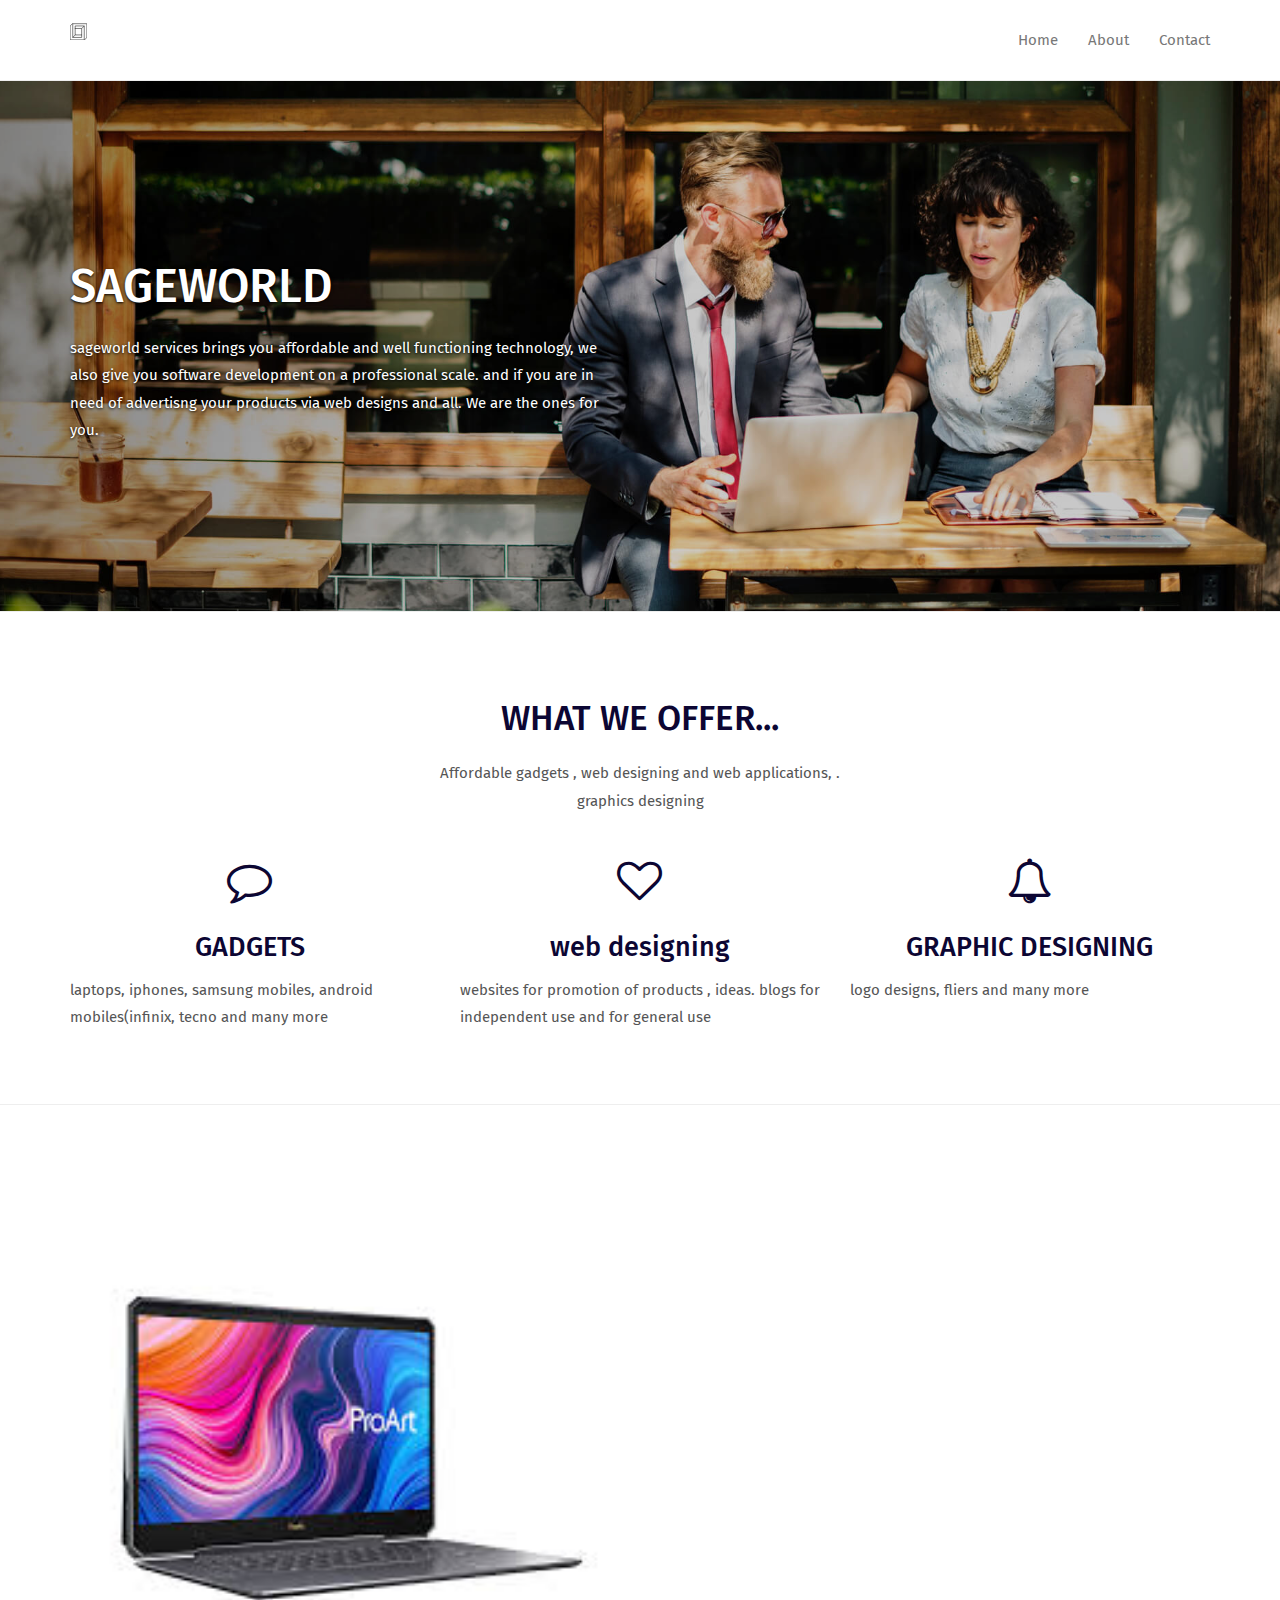
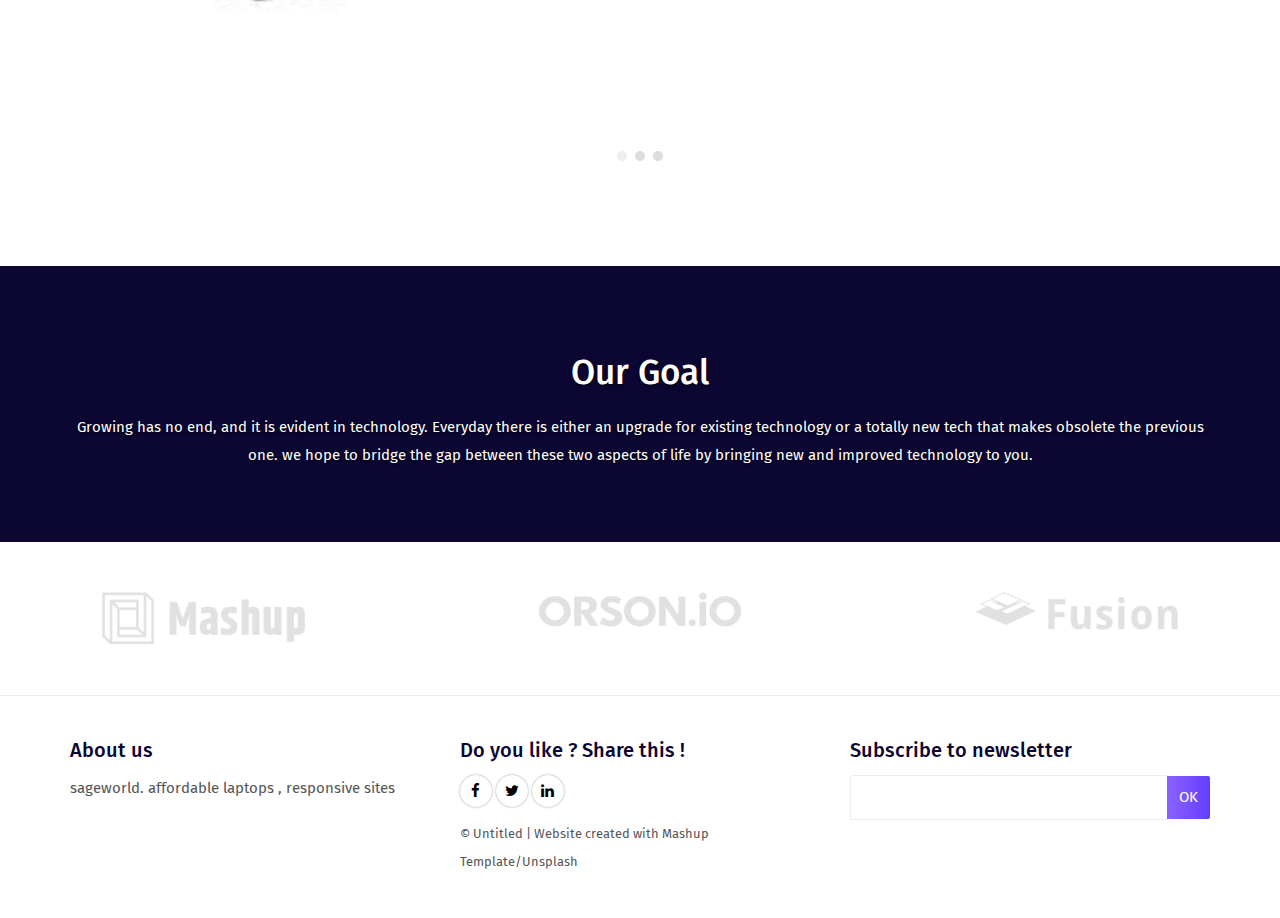
<file: index.html>
<!DOCTYPE html>
<html lang="en">

<head>
  <meta charset="UTF-8">
  <meta content="IE=edge" http-equiv="X-UA-Compatible">
  <meta content="width=device-width,initial-scale=1" name="viewport">
  <meta content="description" name="description">
  <meta name="google" content="notranslate" />
  <meta content="Mashup templates have been developped by Orson.io team" name="author">

  <!-- Disable tap highlight on IE -->
  <meta name="msapplication-tap-highlight" content="no">
  
  <link href="./assets/apple-touch-icon.png" rel="apple-touch-icon">
  <link href="./assets/favicon.ico" rel="icon">

 

  <title>SAGEWORLD</title>  

<link href="./main.a3f694c0.css" rel="stylesheet">
<link rel="stylesheet" href="style.css">
</head>

<body>

 <!-- Add your content of header -->
<header>
  <nav class="navbar  navbar-fixed-top navbar-default">
    <div class="container">
      <div class="navbar-header">
        <button type="button" class="navbar-toggle uarr collapsed" data-toggle="collapse" data-target="#navbar-collapse-uarr">
          <span class="sr-only">Toggle navigation</span>
          <span class="icon-bar"></span>
          <span class="icon-bar"></span>
          <span class="icon-bar"></span>
        </button>
        <a class="navbar-brand" href="./index.html" title="">
          <img src="./assets/images/mashuptemplate.svg" class="navbar-logo-img" alt="">
        </a>
      </div>

      <div class="collapse navbar-collapse" id="navbar-collapse-uarr">
        <ul class="nav navbar-nav navbar-right">
          <li><a href="./index.html" title="" class="active">Home</a></li>
          <li><a href="./about.html" title=""> About</a></li>
          <li><a href="./contact.html" title="">Contact</a></li>
          <li>
            <p>
              
            </p>
          </li>
          
        </ul>
      </div>
    </div>
  </nav>
</header>



<div class="white-text-container background-image-container" style="background-image: url('./assets/images/img-home.jpg')">
    <div class="opacity"></div>
    <div class="container">
        <div class="row">
           
            <div class="col-md-6">
                <h1>SAGEWORLD</h1>
                <p>sageworld services brings you affordable and well functioning technology, we also give you software development on a professional scale. and if you are in need of advertisng your products via web designs and all. We are the ones for you. </p>
                 
            </div>

        </div>
    </div>
</div>

<div class="section-container border-section-container">
    <div class="container">
            <div class="row">
                <div class="col-md-12 section-container-spacer">
                    <div class="text-center">
                        <h2>WHAT WE OFFER...</h2>
                        <p>Affordable gadgets , web designing and web applications,  .<br> 
                              graphics designing</p>
                    </div>
                </div>

                <div class="col-md-4">
                    <div class="fa-container">
                        <i class="fa fa-comment-o fa-3x" aria-hidden="true"></i>
                    </div>
                    <div class="text-center">
                        <h3>GADGETS</h3>
                    </div>
                    <div>
                        <p>laptops, iphones, samsung mobiles, android mobiles(infinix, tecno and many more</p>
                    </div>
                </div>
                <div class="col-md-4">
                    <div class="fa-container">
                        <i class="fa fa-heart-o fa-3x" aria-hidden="true"></i>
                    </div>
                    <div class="text-center">
                        <h3>web designing</h3>
                    </div>
                    <div>
                        <p>websites for promotion of products , ideas.
                            blogs for independent use and for general use
                        </p>
                    </div>
                </div>
                <div class="col-md-4">
                    <div class="fa-container">
                        <i class="fa fa-bell-o fa-3x" aria-hidden="true"></i>
                    </div>
                    <div class="text-center">
                        <h3>GRAPHIC DESIGNING</h3>
                    </div>
                    <div>
                        <p>logo designs, fliers and many more 
                        </p>
                    </div>
                </div>

            </div>
    </div>
</div>

<div class="section-container">
    <div class="container">
            <div class="row">
                <div class="col-xs-12">


                    <div id="carouselExampleIndicators" class="carousel slide" data-ride="carousel">
                        
                        <div class="carousel-inner" role="listbox">
                            <div class="item active">
                                <img class="img-responsive" src="download (1).jpeg" alt="First slide">
                            </div>
                            <div class="item">
                                <img class="img-responsive" src="download (2).jpeg" alt="Second slide">
                            </div>
                            <div class="item">
                                <img class="img-responsive" src="./assets/images/img-05.jpg" alt="Third slide">
                            </div>
                        </div>
                        <ol class="carousel-indicators">
                            <li data-target="#carouselExampleIndicators" data-slide-to="0" class="active"></li>
                            <li data-target="#carouselExampleIndicators" data-slide-to="1"></li>
                            <li data-target="#carouselExampleIndicators" data-slide-to="2"></li>
                        </ol>
                    </div>


                </div>
            </div>
    </div>
</div>


<div class="section-container background-color-container white-text-container">
    <div class="container">
        <div class="row">
            <div class="col-xs-12">
                <div class="text-center">
                    <h2>Our Goal</h2>
                    <p> Growing has no end, and it is evident in technology. Everyday there is either  an upgrade for existing technology
                        or a totally new tech that makes obsolete the previous one.
                    we hope to bridge the gap between these two aspects of life by bringing new and improved technology to you. </p>
                    
                </div>
            </div>
        </div>
     </div>
 </div>
       

              
            <div class="row">
                <div class="col-md-4">
                        <img class="img-responsive page-base-image" src="./assets/images/logo-01.png" alt="">

                </div>
                <div class="col-md-4">
                        <img class="img-responsive page-base-image" src="./assets/images/logo-02.png" alt="">
                </div>
                <div class="col-md-4">
                        <img class="img-responsive page-base-image" src="./assets/images/logo-03.png" alt="">
                </div>
            </div>
            
        </div>
    </div>
</div>






<footer>
    <div class="section-container footer-container">
        <div class="container">
            <div class="row">
                    <div class="col-md-4">
                        <h4>About us</h4>
                        <p>sageworld.
                            affordable laptops , responsive sites
                        </p>
                    </div>

                    <div class="col-md-4">
                        <h4>Do you like ? Share this !</h4>
                        <p>
                            <a href="https://facebook.com/" class="social-round-icon white-round-icon fa-icon" title="">
                            <i class="fa fa-facebook"></i>
                          </a>
                          <a href="https://twitter.com/" class="social-round-icon white-round-icon fa-icon" title="">
                            <i class="fa fa-twitter" aria-hidden="true"></i>
                          </a>
                          <a href="https://www.linkedin.com/" class="social-round-icon white-round-icon fa-icon" title="">
                            <i class="fa fa-linkedin" aria-hidden="true"></i>
                          </a>
                        </p>
                        <p><small>© Untitled | Website created with <a href="http://www.mashup-template.com/" class="link-like-text" title="Create website with free html template">Mashup Template</a>/<a href="http://www.unsplash.com/" class="link-like-text" title="Beautiful Free Images">Unsplash</a></small></p>    
                    </div>

                    <div class="col-md-4">
                        <h4>Subscribe to newsletter</h4>
                        
                        <div class="form-group">
                            <div class="input-group">
                                <input type="text" class="form-control footer-input-text">
                                <div class="input-group-btn">
                                    <button type="button" class="btn btn-primary btn-newsletter ">OK</button>
                                </div>
                            </div>
                        </div>


                    </div>
            </div>
        </div>
    </div>
</footer>

<script>
  document.addEventListener("DOMContentLoaded", function (event) {
    navActivePage();
  });
</script>

<!-- Google Analytics: change UA-XXXXX-X to be your site's ID 

<script>
  (function (i, s, o, g, r, a, m) {
    i['GoogleAnalyticsObject'] = r; i[r] = i[r] || function () {
      (i[r].q = i[r].q || []).push(arguments)
    }, i[r].l = 1 * new Date(); a = s.createElement(o),
      m = s.getElementsByTagName(o)[0]; a.async = 1; a.src = g; m.parentNode.insertBefore(a, m)
  })(window, document, 'script', '//www.google-analytics.com/analytics.js', 'ga');
  ga('create', 'UA-XXXXX-X', 'auto');
  ga('send', 'pageview');
</script>

-->

<script type="text/javascript" src="./main.41beeca9.js"></script></body>

</html>
</file>
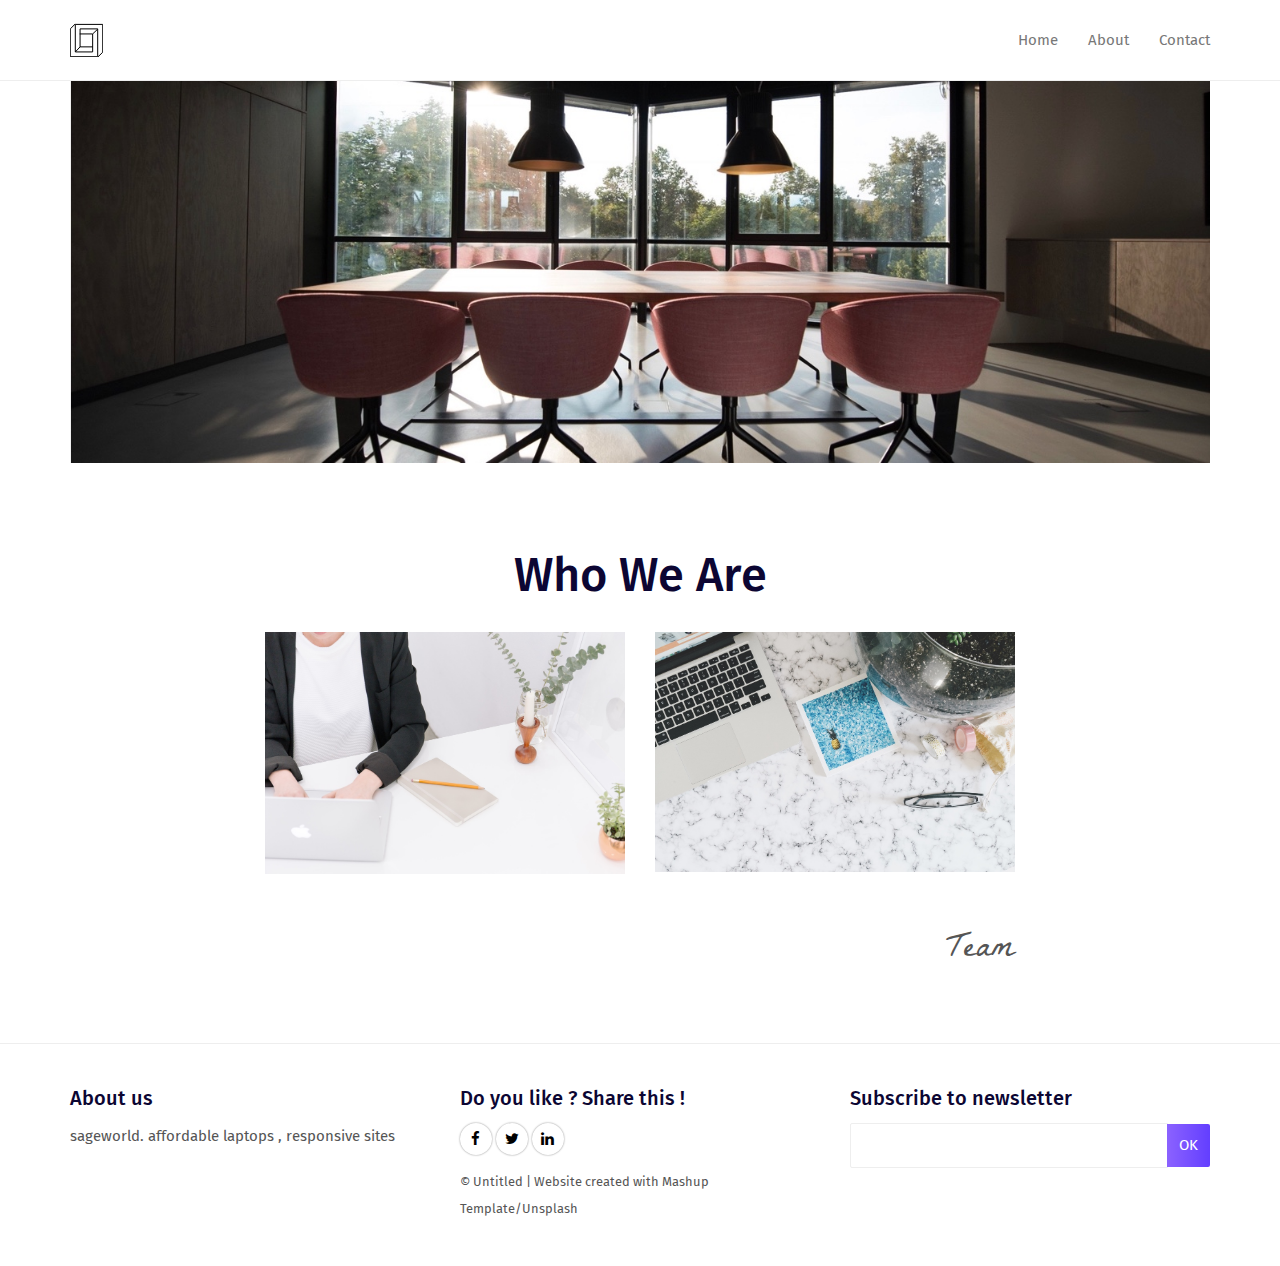
<file: about.html>
<!DOCTYPE html>
<html lang="en">

<head>
  <meta charset="UTF-8">
  <meta content="IE=edge" http-equiv="X-UA-Compatible">
  <meta content="width=device-width,initial-scale=1" name="viewport">
  <meta content="description" name="description">
  <meta name="google" content="notranslate" />
  <meta content="Mashup templates have been developped by Orson.io team" name="author">

  <!-- Disable tap highlight on IE -->
  <meta name="msapplication-tap-highlight" content="no">
  
  <link href="./assets/apple-touch-icon.png" rel="apple-touch-icon">
  <link href="./assets/favicon.ico" rel="icon">

 

  <title>about page</title>  

<link href="./main.a3f694c0.css" rel="stylesheet"></head>

<body>

 <!-- Add your content of header -->
<header>
  <nav class="navbar  navbar-fixed-top navbar-default">
    <div class="container">
      <div class="navbar-header">
        <button type="button" class="navbar-toggle uarr collapsed" data-toggle="collapse" data-target="#navbar-collapse-uarr">
          <span class="sr-only">Toggle navigation</span>
          <span class="icon-bar"></span>
          <span class="icon-bar"></span>
          <span class="icon-bar"></span>
        </button>
        <a class="navbar-brand" href="./index.html" title="">
          <img src="./assets/images/mashuptemplate.svg" class="navbar-logo-img" alt="">
        </a>
      </div>

      <div class="collapse navbar-collapse" id="navbar-collapse-uarr">
        <ul class="nav navbar-nav navbar-right">
          <li><a href="./index.html" title="" class="active">Home</a></li>
          <li><a href="./about.html" title=""> About</a></li>
          <li><a href="./contact.html" title="">Contact</a></li>
          <li>
            <p>
              
            </p>
          </li>
          
        </ul>
      </div>
    </div>
  </nav>
</header>




<div class="">
    <div class="container">
        <div class="row">

            <div class="col-xs-12">
               <img class="img-responsive" src="./assets/images/img-01.jpg">
            </div>
        </div>
    </div>
</div>

<div class="section-container">
    <div class="container">
        <div class="row">
               <div class="col-xs-12 col-md-8 col-md-offset-2">
                    <div class="text-center">
                    <h1>Who We Are</h1>
                     </div>   
                        <p class="section-container-spacer">
                        </p>

                    <div class="row section-container-spacer">
                        <div class="col-md-6">
                            <img class="img-responsive" src="./assets/images/img-03.jpg">
                        </div>
                        <div class="col-md-6">
                            <img class="img-responsive" src="./assets/images/img-02.jpg">
                        </div>
                    </div>

               </div>
               
                <div class="col-xs-12 col-md-8 col-md-offset-2">
              
                        <p>
                            </p>
                            <small class="signature pull-right">Team</small>
                </div>
            </div>




        </div>

    </div>



</div>







<footer>
    <div class="section-container footer-container">
        <div class="container">
            <div class="row">
                    <div class="col-md-4">
                        <h4>About us</h4>
                        <p>sageworld.
                          affordable laptops , responsive sites
                      </p>
                    </div>

                    <div class="col-md-4">
                        <h4>Do you like ? Share this !</h4>
                        <p>
                            <a href="https://facebook.com/" class="social-round-icon white-round-icon fa-icon" title="">
                            <i class="fa fa-facebook" aria-hidden="true"></i>
                          </a>
                          <a href="https://twitter.com/" class="social-round-icon white-round-icon fa-icon" title="">
                            <i class="fa fa-twitter" aria-hidden="true"></i>
                          </a>
                          <a href="https://www.linkedin.com/" class="social-round-icon white-round-icon fa-icon" title="">
                            <i class="fa fa-linkedin" aria-hidden="true"></i>
                          </a>
                        </p>
                        <p><small>© Untitled | Website created with <a href="http://www.mashup-template.com/" class="link-like-text" title="Create website with free html template">Mashup Template</a>/<a href="http://www.unsplash.com/" class="link-like-text" title="Beautiful Free Images">Unsplash</a></small></p>    
                    </div>

                    <div class="col-md-4">
                        <h4>Subscribe to newsletter</h4>
                        
                        <div class="form-group">
                            <div class="input-group">
                                <input type="text" class="form-control footer-input-text">
                                <div class="input-group-btn">
                                    <button type="button" class="btn btn-primary btn-newsletter ">OK</button>
                                </div>
                            </div>
                        </div>


                    </div>
            </div>
        </div>
    </div>
</footer>

<script>
  document.addEventListener("DOMContentLoaded", function (event) {
    navActivePage();
  });
</script>

<!-- Google Analytics: change UA-XXXXX-X to be your site's ID 

<script>
  (function (i, s, o, g, r, a, m) {
    i['GoogleAnalyticsObject'] = r; i[r] = i[r] || function () {
      (i[r].q = i[r].q || []).push(arguments)
    }, i[r].l = 1 * new Date(); a = s.createElement(o),
      m = s.getElementsByTagName(o)[0]; a.async = 1; a.src = g; m.parentNode.insertBefore(a, m)
  })(window, document, 'script', '//www.google-analytics.com/analytics.js', 'ga');
  ga('create', 'UA-XXXXX-X', 'auto');
  ga('send', 'pageview');
</script>

--> 
<script type="text/javascript" src="./main.41beeca9.js"></script></body>

</html>
</file>
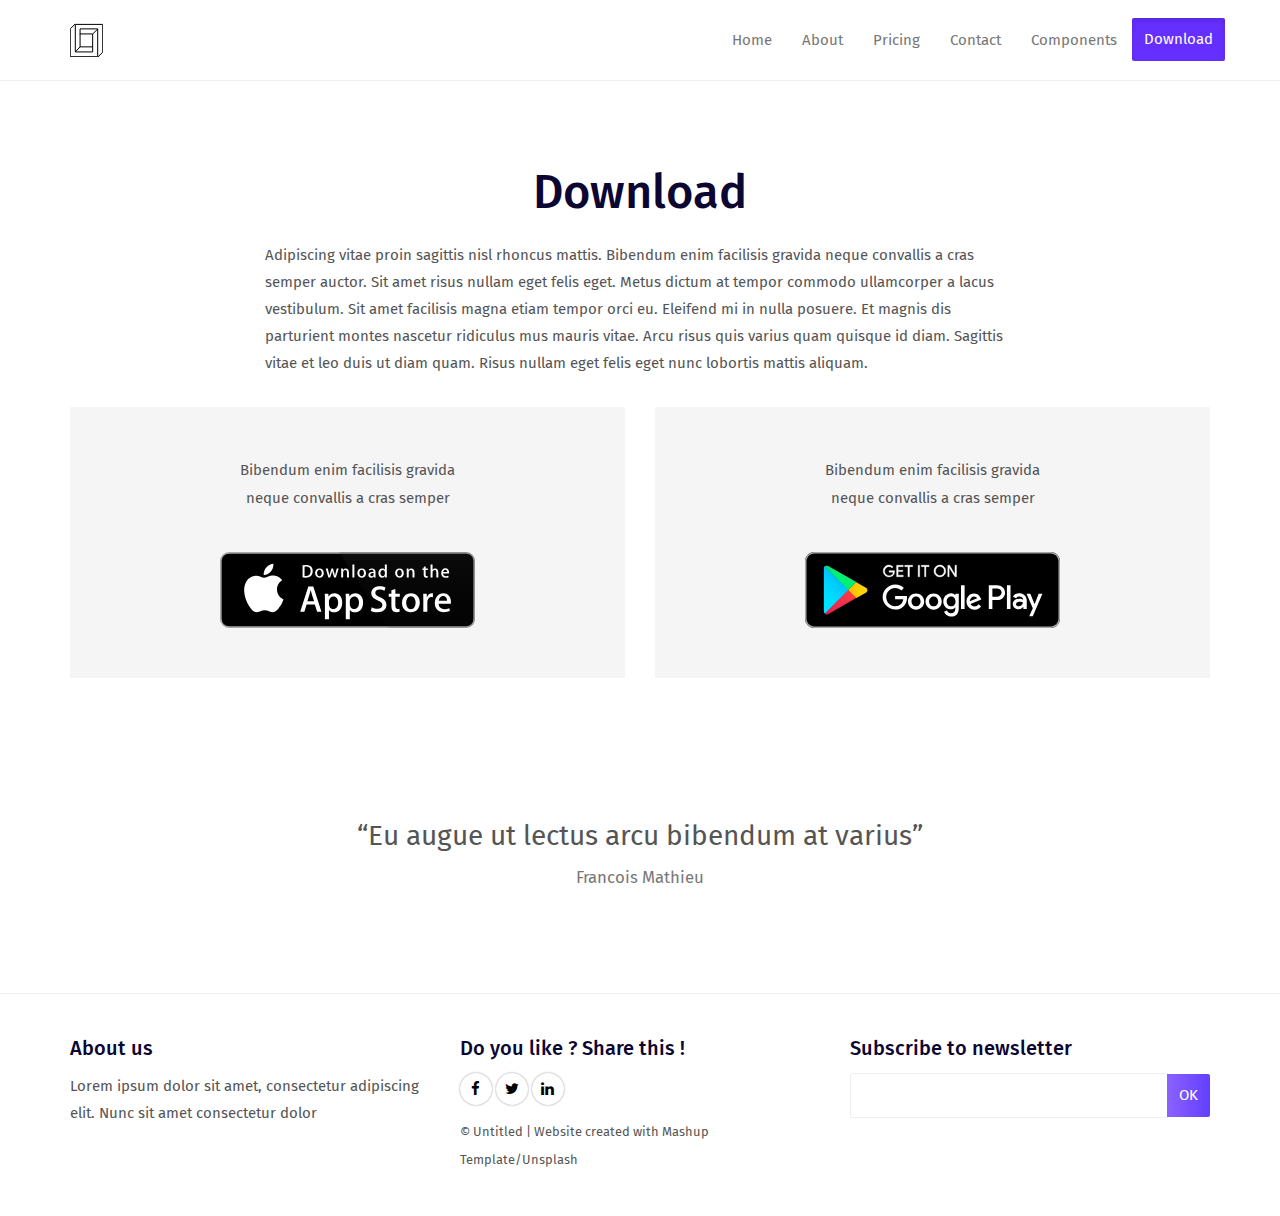
<file: download.html>
<!DOCTYPE html>
<html lang="en">

<head>
  <meta charset="UTF-8">
  <meta content="IE=edge" http-equiv="X-UA-Compatible">
  <meta content="width=device-width,initial-scale=1" name="viewport">
  <meta content="description" name="description">
  <meta name="google" content="notranslate" />
  <meta content="Mashup templates have been developped by Orson.io team" name="author">

  <!-- Disable tap highlight on IE -->
  <meta name="msapplication-tap-highlight" content="no">
  
  <link href="./assets/apple-touch-icon.png" rel="apple-touch-icon">
  <link href="./assets/favicon.ico" rel="icon">

 

  <title>Title page</title>  

<link href="./main.a3f694c0.css" rel="stylesheet"></head>

<body>

 <!-- Add your content of header -->
<header>
  <nav class="navbar  navbar-fixed-top navbar-default">
    <div class="container">
      <div class="navbar-header">
        <button type="button" class="navbar-toggle uarr collapsed" data-toggle="collapse" data-target="#navbar-collapse-uarr">
          <span class="sr-only">Toggle navigation</span>
          <span class="icon-bar"></span>
          <span class="icon-bar"></span>
          <span class="icon-bar"></span>
        </button>
        <a class="navbar-brand" href="./index.html" title="">
          <img src="./assets/images/mashuptemplate.svg" class="navbar-logo-img" alt="">
        </a>
      </div>

      <div class="collapse navbar-collapse" id="navbar-collapse-uarr">
        <ul class="nav navbar-nav navbar-right">
          <li><a href="./index.html" title="" class="active">Home</a></li>
          <li><a href="./about.html" title=""> About</a></li>
          <li><a href="./pricing.html" title=""> Pricing </a></li>
          <li><a href="./contact.html" title="">Contact</a></li>
          <li><a href="./components.html" title="">Components</a></li>
          <li>
            <p>
              <a href="./download.html" class="btn btn-primary navbar-btn" title="">Download</a>
            </p>
          </li>
          
        </ul>
      </div>
    </div>
  </nav>
</header>




<div class="section-container">
    <div class="container">
    
        <div class="row">
            <div class="col-xs-12 col-md-8 col-md-offset-2">
                <div class="section-container-spacer">
                    <div class="text-center">
                        <h1>Download</h1>
                    </div>
                    <p>Adipiscing vitae proin sagittis nisl rhoncus mattis. Bibendum enim facilisis gravida neque convallis
                        a cras semper auctor. Sit amet risus nullam eget felis eget. Metus dictum at tempor commodo ullamcorper
                        a lacus vestibulum. Sit amet facilisis magna etiam tempor orci eu. Eleifend mi in nulla posuere.
                        Et magnis dis parturient montes nascetur ridiculus mus mauris vitae. Arcu risus quis varius quam
                        quisque id diam. Sagittis vitae et leo duis ut diam quam. Risus nullam eget felis eget nunc lobortis
                        mattis aliquam.
                    </p>
                </div>
            </div>
        </div>

        <div class="row">
            <div class="col-md-6 ">
                <div class="download-card ">
                    <p>Bibendum enim facilisis gravida <br>neque convallis a cras semper </p>
                    <br>
                    <a href="https://itunes.apple.com/fr/genre/mac/" title=""> <img src="./assets/images/app-store-apple.svg" class="img-responsive" alt=""></a>
                </div>
            </div>
            <div class="col-md-6 ">
                <div class="download-card">
                    <p>Bibendum enim facilisis gravida <br>neque convallis a cras semper </p>
                    <br>
                    <a href="https://play.google.com/store/apps" title=""> <img src="./assets/images/google-play.svg" class="img-responsive" alt=""></a>
                </div>
                    
            </div>
        </div>
    </div>
</div>           


<div class="section-container">
    <div class="container">
        <div class="row">
            <div class="col-xs-12">

                <div class="text-center">
                    <blockquote>
                        <p>“Eu augue ut lectus arcu bibendum at varius”
                            <small class="">Francois Mathieu</small>
                        </p>
                    </blockquote>
                </div>

                

</div>
        </div>
    </div>
</div>





<footer>
    <div class="section-container footer-container">
        <div class="container">
            <div class="row">
                    <div class="col-md-4">
                        <h4>About us</h4>
                        <p>Lorem ipsum dolor sit amet, consectetur adipiscing elit. Nunc sit amet consectetur dolor</p>
                    </div>

                    <div class="col-md-4">
                        <h4>Do you like ? Share this !</h4>
                        <p>
                            <a href="https://facebook.com/" class="social-round-icon white-round-icon fa-icon" title="">
                            <i class="fa fa-facebook" aria-hidden="true"></i>
                          </a>
                          <a href="https://twitter.com/" class="social-round-icon white-round-icon fa-icon" title="">
                            <i class="fa fa-twitter" aria-hidden="true"></i>
                          </a>
                          <a href="https://www.linkedin.com/" class="social-round-icon white-round-icon fa-icon" title="">
                            <i class="fa fa-linkedin" aria-hidden="true"></i>
                          </a>
                        </p>
                        <p><small>© Untitled | Website created with <a href="http://www.mashup-template.com/" class="link-like-text" title="Create website with free html template">Mashup Template</a>/<a href="http://www.unsplash.com/" class="link-like-text" title="Beautiful Free Images">Unsplash</a></small></p>    
                    </div>

                    <div class="col-md-4">
                        <h4>Subscribe to newsletter</h4>
                        
                        <div class="form-group">
                            <div class="input-group">
                                <input type="text" class="form-control footer-input-text">
                                <div class="input-group-btn">
                                    <button type="button" class="btn btn-primary btn-newsletter ">OK</button>
                                </div>
                            </div>
                        </div>


                    </div>
            </div>
        </div>
    </div>
</footer>

<script>
  document.addEventListener("DOMContentLoaded", function (event) {
    navActivePage();
  });
</script>

<!-- Google Analytics: change UA-XXXXX-X to be your site's ID 

<script>
  (function (i, s, o, g, r, a, m) {
    i['GoogleAnalyticsObject'] = r; i[r] = i[r] || function () {
      (i[r].q = i[r].q || []).push(arguments)
    }, i[r].l = 1 * new Date(); a = s.createElement(o),
      m = s.getElementsByTagName(o)[0]; a.async = 1; a.src = g; m.parentNode.insertBefore(a, m)
  })(window, document, 'script', '//www.google-analytics.com/analytics.js', 'ga');
  ga('create', 'UA-XXXXX-X', 'auto');
  ga('send', 'pageview');
</script>

--> 
<script type="text/javascript" src="./main.41beeca9.js"></script></body>

</html>
</file>
<file: style.css>
img{
    width: 50%;
    justify-content: center;
    -ms-flex-align: center;
}
</file>
<file: main.a3f694c0.css>
@import url(https://fonts.googleapis.com/css?family=La+Belle+Aurore|Fira+Sans:400,700);@import url(https://maxcdn.bootstrapcdn.com/font-awesome/4.7.0/css/font-awesome.min.css);/*!
 * Bootstrap v3.3.7 (http://getbootstrap.com)
 * Copyright 2011-2016 Twitter, Inc.
 * Licensed under MIT (https://github.com/twbs/bootstrap/blob/master/LICENSE)
 */
/*! normalize.css v3.0.3 | MIT License | github.com/necolas/normalize.css */html{font-family:sans-serif;-ms-text-size-adjust:100%;-webkit-text-size-adjust:100%}body{margin:0}article,aside,details,figcaption,figure,footer,header,hgroup,main,menu,nav,section,summary{display:block}audio,canvas,progress,video{display:inline-block;vertical-align:baseline}audio:not([controls]){display:none;height:0}[hidden],template{display:none}a{background-color:transparent}a:active,a:hover{outline:0}abbr[title]{border-bottom:1px dotted}b,strong{font-weight:700}dfn{font-style:italic}h1{font-size:2em;margin:.67em 0}mark{background:#ff0;color:#000}small{font-size:80%}sub,sup{font-size:75%;line-height:0;position:relative;vertical-align:baseline}sup{top:-.5em}sub{bottom:-.25em}img{border:0}svg:not(:root){overflow:hidden}figure{margin:1em 40px}hr{box-sizing:content-box;height:0}pre{overflow:auto}code,kbd,pre,samp{font-family:monospace,monospace;font-size:1em}button,input,optgroup,select,textarea{color:inherit;font:inherit;margin:0}button{overflow:visible}button,select{text-transform:none}button,html input[type=button],input[type=reset],input[type=submit]{-webkit-appearance:button;cursor:pointer}button[disabled],html input[disabled]{cursor:default}button::-moz-focus-inner,input::-moz-focus-inner{border:0;padding:0}input{line-height:normal}input[type=checkbox],input[type=radio]{box-sizing:border-box;padding:0}input[type=number]::-webkit-inner-spin-button,input[type=number]::-webkit-outer-spin-button{height:auto}input[type=search]{-webkit-appearance:textfield;box-sizing:content-box}input[type=search]::-webkit-search-cancel-button,input[type=search]::-webkit-search-decoration{-webkit-appearance:none}fieldset{border:1px solid silver;margin:0 2px;padding:.35em .625em .75em}textarea{overflow:auto}optgroup{font-weight:700}table{border-collapse:collapse;border-spacing:0}td,th{padding:0}

/*! Source: https://github.com/h5bp/html5-boilerplate/blob/master/src/css/main.css */@media print{*,:after,:before{background:transparent!important;color:#000!important;box-shadow:none!important;text-shadow:none!important}a,a:visited{text-decoration:underline}a[href]:after{content:" (" attr(href) ")"}abbr[title]:after{content:" (" attr(title) ")"}a[href^="#"]:after,a[href^="javascript:"]:after{content:""}blockquote,pre{border:1px solid #999;page-break-inside:avoid}thead{display:table-header-group}img,tr{page-break-inside:avoid}img{max-width:100%!important}h2,h3,p{orphans:3;widows:3}h2,h3{page-break-after:avoid}.navbar{display:none}.btn>.caret,.dropup>.btn>.caret{border-top-color:#000!important}.label{border:1px solid #000}.table{border-collapse:collapse!important}.table td,.table th{background-color:#fff!important}.table-bordered td,.table-bordered th{border:1px solid #ddd!important}}*,:after,:before{-webkit-box-sizing:border-box;-moz-box-sizing:border-box;box-sizing:border-box}html{font-size:10px;-webkit-tap-highlight-color:transparent}body{font-family:Fira Sans,Helvetica,Arial,sans-serif;font-size:15px;line-height:1.81;color:#555;background-color:#fff}button,input,select,textarea{font-family:inherit;font-size:inherit;line-height:inherit}a{color:#8b62ff;text-decoration:none}a:focus,a:hover{color:#5216ff;text-decoration:underline}a:focus{outline:5px auto -webkit-focus-ring-color;outline-offset:-2px}figure{margin:0}img{vertical-align:middle}.img-responsive{display:block;max-width:100%;height:auto}.img-rounded{border-radius:2px}.img-thumbnail{padding:4px;line-height:1.81;background-color:#fff;border:1px solid #ddd;border-radius:2px;-webkit-transition:all .2s ease-in-out;-o-transition:all .2s ease-in-out;transition:all .2s ease-in-out;display:inline-block;max-width:100%;height:auto}.img-circle{border-radius:50%}hr{margin-top:27px;margin-bottom:27px;border:0;border-top:1px solid #eee}.sr-only{position:absolute;width:1px;height:1px;margin:-1px;padding:0;overflow:hidden;clip:rect(0,0,0,0);border:0}.sr-only-focusable:active,.sr-only-focusable:focus{position:static;width:auto;height:auto;margin:0;overflow:visible;clip:auto}[role=button]{cursor:pointer}.h1,.h2,.h3,.h4,.h5,.h6,h1,h2,h3,h4,h5,h6{font-family:inherit;font-weight:500;line-height:1.1;color:#0c0633}.h1 .small,.h1 small,.h2 .small,.h2 small,.h3 .small,.h3 small,.h4 .small,.h4 small,.h5 .small,.h5 small,.h6 .small,.h6 small,h1 .small,h1 small,h2 .small,h2 small,h3 .small,h3 small,h4 .small,h4 small,h5 .small,h5 small,h6 .small,h6 small{font-weight:400;line-height:1;color:#777}.h1,.h2,.h3,h1,h2,h3{margin-top:27px;margin-bottom:13.5px}.h1 .small,.h1 small,.h2 .small,.h2 small,.h3 .small,.h3 small,h1 .small,h1 small,h2 .small,h2 small,h3 .small,h3 small{font-size:65%}.h4,.h5,.h6,h4,h5,h6{margin-top:13.5px;margin-bottom:13.5px}.h4 .small,.h4 small,.h5 .small,.h5 small,.h6 .small,.h6 small,h4 .small,h4 small,h5 .small,h5 small,h6 .small,h6 small{font-size:75%}.h1,h1{font-size:47px}.h2,h2{font-size:35px}.h3,h3{font-size:27px}.h4,h4{font-size:20px}.h5,h5{font-size:15px}.h6,h6{font-size:13px}p{margin:0 0 13.5px}.lead{margin-bottom:27px;font-size:17px;font-weight:300;line-height:1.4}@media (min-width:768px){.lead{font-size:22.5px}}.small,small{font-size:86%}.mark,mark{background-color:#fcf8e3;padding:.2em}.text-left{text-align:left}.text-right{text-align:right}.text-center{text-align:center}.text-justify{text-align:justify}.text-nowrap{white-space:nowrap}.text-lowercase{text-transform:lowercase}.initialism,.text-uppercase{text-transform:uppercase}.text-capitalize{text-transform:capitalize}.text-muted{color:#777}.text-primary{color:#8b62ff}a.text-primary:focus,a.text-primary:hover{color:#652fff}.text-success{color:#fff}a.text-success:focus,a.text-success:hover{color:#e6e6e6}.text-info{color:#31708f}a.text-info:focus,a.text-info:hover{color:#245269}.text-warning{color:#8a6d3b}a.text-warning:focus,a.text-warning:hover{color:#66512c}.text-danger{color:#fff}a.text-danger:focus,a.text-danger:hover{color:#e6e6e6}.bg-primary{color:#fff;background-color:#8b62ff}a.bg-primary:focus,a.bg-primary:hover{background-color:#652fff}.bg-success{background-color:#005bff}a.bg-success:focus,a.bg-success:hover{background-color:#0049cc}.bg-info{background-color:#d9edf7}a.bg-info:focus,a.bg-info:hover{background-color:#afd9ee}.bg-warning{background-color:#fcf8e3}a.bg-warning:focus,a.bg-warning:hover{background-color:#f7ecb5}.bg-danger{background-color:#fe6767}a.bg-danger:focus,a.bg-danger:hover{background-color:#fe3434}.page-header{padding-bottom:12.5px;margin:54px 0 27px;border-bottom:1px solid #eee}ol,ul{margin-top:0;margin-bottom:13.5px}ol ol,ol ul,ul ol,ul ul{margin-bottom:0}.list-inline,.list-unstyled{padding-left:0;list-style:none}.list-inline{margin-left:-5px}.list-inline>li{display:inline-block;padding-left:5px;padding-right:5px}dl{margin-top:0;margin-bottom:27px}dd,dt{line-height:1.81}dt{font-weight:700}dd{margin-left:0}.dl-horizontal dd:after,.dl-horizontal dd:before{content:" ";display:table}.dl-horizontal dd:after{clear:both}@media (min-width:768px){.dl-horizontal dt{float:left;width:160px;clear:left;text-align:right;overflow:hidden;text-overflow:ellipsis;white-space:nowrap}.dl-horizontal dd{margin-left:180px}}abbr[data-original-title],abbr[title]{cursor:help;border-bottom:1px dotted #777}.initialism{font-size:90%}blockquote{padding:13.5px 27px;margin:0 0 27px;font-size:18.75px;border-left:5px solid #eee}blockquote ol:last-child,blockquote p:last-child,blockquote ul:last-child{margin-bottom:0}blockquote .small,blockquote footer,blockquote small{display:block;font-size:80%;line-height:1.81;color:#777}blockquote .small:before,blockquote footer:before,blockquote small:before{content:"\2014   \A0"}.blockquote-reverse,blockquote.pull-right{padding-right:15px;padding-left:0;border-right:5px solid #eee;border-left:0;text-align:right}.blockquote-reverse .small:before,.blockquote-reverse footer:before,.blockquote-reverse small:before,blockquote.pull-right .small:before,blockquote.pull-right footer:before,blockquote.pull-right small:before{content:""}.blockquote-reverse .small:after,.blockquote-reverse footer:after,.blockquote-reverse small:after,blockquote.pull-right .small:after,blockquote.pull-right footer:after,blockquote.pull-right small:after{content:"\A0   \2014"}address{margin-bottom:27px;font-style:normal;line-height:1.81}code,kbd,pre,samp{font-family:Menlo,Monaco,Consolas,Courier New,monospace}code{color:#c7254e;background-color:#f9f2f4}code,kbd{padding:2px 4px;font-size:90%;border-radius:2px}kbd{color:#fff;background-color:#333;box-shadow:inset 0 -1px 0 rgba(0,0,0,.25)}kbd kbd{padding:0;font-size:100%;font-weight:700;box-shadow:none}pre{display:block;padding:13px;margin:0 0 13.5px;font-size:14px;line-height:1.81;word-break:break-all;word-wrap:break-word;color:#333;background-color:#f5f5f5;border:1px solid #ccc;border-radius:2px}pre code{padding:0;font-size:inherit;color:inherit;white-space:pre-wrap;background-color:transparent;border-radius:0}.pre-scrollable{max-height:340px;overflow-y:scroll}.container{margin-right:auto;margin-left:auto;padding-left:15px;padding-right:15px}.container:after,.container:before{content:" ";display:table}.container:after{clear:both}@media (min-width:768px){.container{width:750px}}@media (min-width:992px){.container{width:970px}}@media (min-width:1200px){.container{width:1170px}}.container-fluid{margin-right:auto;margin-left:auto;padding-left:15px;padding-right:15px}.container-fluid:after,.container-fluid:before{content:" ";display:table}.container-fluid:after{clear:both}.row{margin-left:-15px;margin-right:-15px}.row:after,.row:before{content:" ";display:table}.row:after{clear:both}.col-lg-1,.col-lg-2,.col-lg-3,.col-lg-4,.col-lg-5,.col-lg-6,.col-lg-7,.col-lg-8,.col-lg-9,.col-lg-10,.col-lg-11,.col-lg-12,.col-md-1,.col-md-2,.col-md-3,.col-md-4,.col-md-5,.col-md-6,.col-md-7,.col-md-8,.col-md-9,.col-md-10,.col-md-11,.col-md-12,.col-sm-1,.col-sm-2,.col-sm-3,.col-sm-4,.col-sm-5,.col-sm-6,.col-sm-7,.col-sm-8,.col-sm-9,.col-sm-10,.col-sm-11,.col-sm-12,.col-xs-1,.col-xs-2,.col-xs-3,.col-xs-4,.col-xs-5,.col-xs-6,.col-xs-7,.col-xs-8,.col-xs-9,.col-xs-10,.col-xs-11,.col-xs-12{position:relative;min-height:1px;padding-left:15px;padding-right:15px}.col-xs-1,.col-xs-2,.col-xs-3,.col-xs-4,.col-xs-5,.col-xs-6,.col-xs-7,.col-xs-8,.col-xs-9,.col-xs-10,.col-xs-11,.col-xs-12{float:left}.col-xs-1{width:8.33333%}.col-xs-2{width:16.66667%}.col-xs-3{width:25%}.col-xs-4{width:33.33333%}.col-xs-5{width:41.66667%}.col-xs-6{width:50%}.col-xs-7{width:58.33333%}.col-xs-8{width:66.66667%}.col-xs-9{width:75%}.col-xs-10{width:83.33333%}.col-xs-11{width:91.66667%}.col-xs-12{width:100%}.col-xs-pull-0{right:auto}.col-xs-pull-1{right:8.33333%}.col-xs-pull-2{right:16.66667%}.col-xs-pull-3{right:25%}.col-xs-pull-4{right:33.33333%}.col-xs-pull-5{right:41.66667%}.col-xs-pull-6{right:50%}.col-xs-pull-7{right:58.33333%}.col-xs-pull-8{right:66.66667%}.col-xs-pull-9{right:75%}.col-xs-pull-10{right:83.33333%}.col-xs-pull-11{right:91.66667%}.col-xs-pull-12{right:100%}.col-xs-push-0{left:auto}.col-xs-push-1{left:8.33333%}.col-xs-push-2{left:16.66667%}.col-xs-push-3{left:25%}.col-xs-push-4{left:33.33333%}.col-xs-push-5{left:41.66667%}.col-xs-push-6{left:50%}.col-xs-push-7{left:58.33333%}.col-xs-push-8{left:66.66667%}.col-xs-push-9{left:75%}.col-xs-push-10{left:83.33333%}.col-xs-push-11{left:91.66667%}.col-xs-push-12{left:100%}.col-xs-offset-0{margin-left:0}.col-xs-offset-1{margin-left:8.33333%}.col-xs-offset-2{margin-left:16.66667%}.col-xs-offset-3{margin-left:25%}.col-xs-offset-4{margin-left:33.33333%}.col-xs-offset-5{margin-left:41.66667%}.col-xs-offset-6{margin-left:50%}.col-xs-offset-7{margin-left:58.33333%}.col-xs-offset-8{margin-left:66.66667%}.col-xs-offset-9{margin-left:75%}.col-xs-offset-10{margin-left:83.33333%}.col-xs-offset-11{margin-left:91.66667%}.col-xs-offset-12{margin-left:100%}@media (min-width:768px){.col-sm-1,.col-sm-2,.col-sm-3,.col-sm-4,.col-sm-5,.col-sm-6,.col-sm-7,.col-sm-8,.col-sm-9,.col-sm-10,.col-sm-11,.col-sm-12{float:left}.col-sm-1{width:8.33333%}.col-sm-2{width:16.66667%}.col-sm-3{width:25%}.col-sm-4{width:33.33333%}.col-sm-5{width:41.66667%}.col-sm-6{width:50%}.col-sm-7{width:58.33333%}.col-sm-8{width:66.66667%}.col-sm-9{width:75%}.col-sm-10{width:83.33333%}.col-sm-11{width:91.66667%}.col-sm-12{width:100%}.col-sm-pull-0{right:auto}.col-sm-pull-1{right:8.33333%}.col-sm-pull-2{right:16.66667%}.col-sm-pull-3{right:25%}.col-sm-pull-4{right:33.33333%}.col-sm-pull-5{right:41.66667%}.col-sm-pull-6{right:50%}.col-sm-pull-7{right:58.33333%}.col-sm-pull-8{right:66.66667%}.col-sm-pull-9{right:75%}.col-sm-pull-10{right:83.33333%}.col-sm-pull-11{right:91.66667%}.col-sm-pull-12{right:100%}.col-sm-push-0{left:auto}.col-sm-push-1{left:8.33333%}.col-sm-push-2{left:16.66667%}.col-sm-push-3{left:25%}.col-sm-push-4{left:33.33333%}.col-sm-push-5{left:41.66667%}.col-sm-push-6{left:50%}.col-sm-push-7{left:58.33333%}.col-sm-push-8{left:66.66667%}.col-sm-push-9{left:75%}.col-sm-push-10{left:83.33333%}.col-sm-push-11{left:91.66667%}.col-sm-push-12{left:100%}.col-sm-offset-0{margin-left:0}.col-sm-offset-1{margin-left:8.33333%}.col-sm-offset-2{margin-left:16.66667%}.col-sm-offset-3{margin-left:25%}.col-sm-offset-4{margin-left:33.33333%}.col-sm-offset-5{margin-left:41.66667%}.col-sm-offset-6{margin-left:50%}.col-sm-offset-7{margin-left:58.33333%}.col-sm-offset-8{margin-left:66.66667%}.col-sm-offset-9{margin-left:75%}.col-sm-offset-10{margin-left:83.33333%}.col-sm-offset-11{margin-left:91.66667%}.col-sm-offset-12{margin-left:100%}}@media (min-width:992px){.col-md-1,.col-md-2,.col-md-3,.col-md-4,.col-md-5,.col-md-6,.col-md-7,.col-md-8,.col-md-9,.col-md-10,.col-md-11,.col-md-12{float:left}.col-md-1{width:8.33333%}.col-md-2{width:16.66667%}.col-md-3{width:25%}.col-md-4{width:33.33333%}.col-md-5{width:41.66667%}.col-md-6{width:50%}.col-md-7{width:58.33333%}.col-md-8{width:66.66667%}.col-md-9{width:75%}.col-md-10{width:83.33333%}.col-md-11{width:91.66667%}.col-md-12{width:100%}.col-md-pull-0{right:auto}.col-md-pull-1{right:8.33333%}.col-md-pull-2{right:16.66667%}.col-md-pull-3{right:25%}.col-md-pull-4{right:33.33333%}.col-md-pull-5{right:41.66667%}.col-md-pull-6{right:50%}.col-md-pull-7{right:58.33333%}.col-md-pull-8{right:66.66667%}.col-md-pull-9{right:75%}.col-md-pull-10{right:83.33333%}.col-md-pull-11{right:91.66667%}.col-md-pull-12{right:100%}.col-md-push-0{left:auto}.col-md-push-1{left:8.33333%}.col-md-push-2{left:16.66667%}.col-md-push-3{left:25%}.col-md-push-4{left:33.33333%}.col-md-push-5{left:41.66667%}.col-md-push-6{left:50%}.col-md-push-7{left:58.33333%}.col-md-push-8{left:66.66667%}.col-md-push-9{left:75%}.col-md-push-10{left:83.33333%}.col-md-push-11{left:91.66667%}.col-md-push-12{left:100%}.col-md-offset-0{margin-left:0}.col-md-offset-1{margin-left:8.33333%}.col-md-offset-2{margin-left:16.66667%}.col-md-offset-3{margin-left:25%}.col-md-offset-4{margin-left:33.33333%}.col-md-offset-5{margin-left:41.66667%}.col-md-offset-6{margin-left:50%}.col-md-offset-7{margin-left:58.33333%}.col-md-offset-8{margin-left:66.66667%}.col-md-offset-9{margin-left:75%}.col-md-offset-10{margin-left:83.33333%}.col-md-offset-11{margin-left:91.66667%}.col-md-offset-12{margin-left:100%}}@media (min-width:1200px){.col-lg-1,.col-lg-2,.col-lg-3,.col-lg-4,.col-lg-5,.col-lg-6,.col-lg-7,.col-lg-8,.col-lg-9,.col-lg-10,.col-lg-11,.col-lg-12{float:left}.col-lg-1{width:8.33333%}.col-lg-2{width:16.66667%}.col-lg-3{width:25%}.col-lg-4{width:33.33333%}.col-lg-5{width:41.66667%}.col-lg-6{width:50%}.col-lg-7{width:58.33333%}.col-lg-8{width:66.66667%}.col-lg-9{width:75%}.col-lg-10{width:83.33333%}.col-lg-11{width:91.66667%}.col-lg-12{width:100%}.col-lg-pull-0{right:auto}.col-lg-pull-1{right:8.33333%}.col-lg-pull-2{right:16.66667%}.col-lg-pull-3{right:25%}.col-lg-pull-4{right:33.33333%}.col-lg-pull-5{right:41.66667%}.col-lg-pull-6{right:50%}.col-lg-pull-7{right:58.33333%}.col-lg-pull-8{right:66.66667%}.col-lg-pull-9{right:75%}.col-lg-pull-10{right:83.33333%}.col-lg-pull-11{right:91.66667%}.col-lg-pull-12{right:100%}.col-lg-push-0{left:auto}.col-lg-push-1{left:8.33333%}.col-lg-push-2{left:16.66667%}.col-lg-push-3{left:25%}.col-lg-push-4{left:33.33333%}.col-lg-push-5{left:41.66667%}.col-lg-push-6{left:50%}.col-lg-push-7{left:58.33333%}.col-lg-push-8{left:66.66667%}.col-lg-push-9{left:75%}.col-lg-push-10{left:83.33333%}.col-lg-push-11{left:91.66667%}.col-lg-push-12{left:100%}.col-lg-offset-0{margin-left:0}.col-lg-offset-1{margin-left:8.33333%}.col-lg-offset-2{margin-left:16.66667%}.col-lg-offset-3{margin-left:25%}.col-lg-offset-4{margin-left:33.33333%}.col-lg-offset-5{margin-left:41.66667%}.col-lg-offset-6{margin-left:50%}.col-lg-offset-7{margin-left:58.33333%}.col-lg-offset-8{margin-left:66.66667%}.col-lg-offset-9{margin-left:75%}.col-lg-offset-10{margin-left:83.33333%}.col-lg-offset-11{margin-left:91.66667%}.col-lg-offset-12{margin-left:100%}}table{background-color:transparent}caption{padding-top:8px;padding-bottom:8px;color:#777}caption,th{text-align:left}.table{width:100%;max-width:100%;margin-bottom:27px}.table>tbody>tr>td,.table>tbody>tr>th,.table>tfoot>tr>td,.table>tfoot>tr>th,.table>thead>tr>td,.table>thead>tr>th{padding:8px;line-height:1.81;vertical-align:top;border-top:1px solid #ddd}.table>thead>tr>th{vertical-align:bottom;border-bottom:2px solid #ddd}.table>caption+thead>tr:first-child>td,.table>caption+thead>tr:first-child>th,.table>colgroup+thead>tr:first-child>td,.table>colgroup+thead>tr:first-child>th,.table>thead:first-child>tr:first-child>td,.table>thead:first-child>tr:first-child>th{border-top:0}.table>tbody+tbody{border-top:2px solid #ddd}.table .table{background-color:#fff}.table-condensed>tbody>tr>td,.table-condensed>tbody>tr>th,.table-condensed>tfoot>tr>td,.table-condensed>tfoot>tr>th,.table-condensed>thead>tr>td,.table-condensed>thead>tr>th{padding:5px}.table-bordered,.table-bordered>tbody>tr>td,.table-bordered>tbody>tr>th,.table-bordered>tfoot>tr>td,.table-bordered>tfoot>tr>th,.table-bordered>thead>tr>td,.table-bordered>thead>tr>th{border:1px solid #ddd}.table-bordered>thead>tr>td,.table-bordered>thead>tr>th{border-bottom-width:2px}.table-striped>tbody>tr:nth-of-type(odd){background-color:#f9f9f9}.table-hover>tbody>tr:hover{background-color:#f5f5f5}table col[class*=col-]{position:static;float:none;display:table-column}table td[class*=col-],table th[class*=col-]{position:static;float:none;display:table-cell}.table>tbody>tr.active>td,.table>tbody>tr.active>th,.table>tbody>tr>td.active,.table>tbody>tr>th.active,.table>tfoot>tr.active>td,.table>tfoot>tr.active>th,.table>tfoot>tr>td.active,.table>tfoot>tr>th.active,.table>thead>tr.active>td,.table>thead>tr.active>th,.table>thead>tr>td.active,.table>thead>tr>th.active{background-color:#f5f5f5}.table-hover>tbody>tr.active:hover>td,.table-hover>tbody>tr.active:hover>th,.table-hover>tbody>tr:hover>.active,.table-hover>tbody>tr>td.active:hover,.table-hover>tbody>tr>th.active:hover{background-color:#e8e8e8}.table>tbody>tr.success>td,.table>tbody>tr.success>th,.table>tbody>tr>td.success,.table>tbody>tr>th.success,.table>tfoot>tr.success>td,.table>tfoot>tr.success>th,.table>tfoot>tr>td.success,.table>tfoot>tr>th.success,.table>thead>tr.success>td,.table>thead>tr.success>th,.table>thead>tr>td.success,.table>thead>tr>th.success{background-color:#005bff}.table-hover>tbody>tr.success:hover>td,.table-hover>tbody>tr.success:hover>th,.table-hover>tbody>tr:hover>.success,.table-hover>tbody>tr>td.success:hover,.table-hover>tbody>tr>th.success:hover{background-color:#0052e6}.table>tbody>tr.info>td,.table>tbody>tr.info>th,.table>tbody>tr>td.info,.table>tbody>tr>th.info,.table>tfoot>tr.info>td,.table>tfoot>tr.info>th,.table>tfoot>tr>td.info,.table>tfoot>tr>th.info,.table>thead>tr.info>td,.table>thead>tr.info>th,.table>thead>tr>td.info,.table>thead>tr>th.info{background-color:#d9edf7}.table-hover>tbody>tr.info:hover>td,.table-hover>tbody>tr.info:hover>th,.table-hover>tbody>tr:hover>.info,.table-hover>tbody>tr>td.info:hover,.table-hover>tbody>tr>th.info:hover{background-color:#c4e3f3}.table>tbody>tr.warning>td,.table>tbody>tr.warning>th,.table>tbody>tr>td.warning,.table>tbody>tr>th.warning,.table>tfoot>tr.warning>td,.table>tfoot>tr.warning>th,.table>tfoot>tr>td.warning,.table>tfoot>tr>th.warning,.table>thead>tr.warning>td,.table>thead>tr.warning>th,.table>thead>tr>td.warning,.table>thead>tr>th.warning{background-color:#fcf8e3}.table-hover>tbody>tr.warning:hover>td,.table-hover>tbody>tr.warning:hover>th,.table-hover>tbody>tr:hover>.warning,.table-hover>tbody>tr>td.warning:hover,.table-hover>tbody>tr>th.warning:hover{background-color:#faf2cc}.table>tbody>tr.danger>td,.table>tbody>tr.danger>th,.table>tbody>tr>td.danger,.table>tbody>tr>th.danger,.table>tfoot>tr.danger>td,.table>tfoot>tr.danger>th,.table>tfoot>tr>td.danger,.table>tfoot>tr>th.danger,.table>thead>tr.danger>td,.table>thead>tr.danger>th,.table>thead>tr>td.danger,.table>thead>tr>th.danger{background-color:#fe6767}.table-hover>tbody>tr.danger:hover>td,.table-hover>tbody>tr.danger:hover>th,.table-hover>tbody>tr:hover>.danger,.table-hover>tbody>tr>td.danger:hover,.table-hover>tbody>tr>th.danger:hover{background-color:#fe4e4e}.table-responsive{overflow-x:auto;min-height:.01%}@media screen and (max-width:767px){.table-responsive{width:100%;margin-bottom:20.25px;overflow-y:hidden;-ms-overflow-style:-ms-autohiding-scrollbar;border:1px solid #ddd}.table-responsive>.table{margin-bottom:0}.table-responsive>.table>tbody>tr>td,.table-responsive>.table>tbody>tr>th,.table-responsive>.table>tfoot>tr>td,.table-responsive>.table>tfoot>tr>th,.table-responsive>.table>thead>tr>td,.table-responsive>.table>thead>tr>th{white-space:nowrap}.table-responsive>.table-bordered{border:0}.table-responsive>.table-bordered>tbody>tr>td:first-child,.table-responsive>.table-bordered>tbody>tr>th:first-child,.table-responsive>.table-bordered>tfoot>tr>td:first-child,.table-responsive>.table-bordered>tfoot>tr>th:first-child,.table-responsive>.table-bordered>thead>tr>td:first-child,.table-responsive>.table-bordered>thead>tr>th:first-child{border-left:0}.table-responsive>.table-bordered>tbody>tr>td:last-child,.table-responsive>.table-bordered>tbody>tr>th:last-child,.table-responsive>.table-bordered>tfoot>tr>td:last-child,.table-responsive>.table-bordered>tfoot>tr>th:last-child,.table-responsive>.table-bordered>thead>tr>td:last-child,.table-responsive>.table-bordered>thead>tr>th:last-child{border-right:0}.table-responsive>.table-bordered>tbody>tr:last-child>td,.table-responsive>.table-bordered>tbody>tr:last-child>th,.table-responsive>.table-bordered>tfoot>tr:last-child>td,.table-responsive>.table-bordered>tfoot>tr:last-child>th{border-bottom:0}}fieldset{margin:0;min-width:0}fieldset,legend{padding:0;border:0}legend{display:block;width:100%;margin-bottom:27px;font-size:22.5px;line-height:inherit;color:#333;border-bottom:1px solid #e5e5e5}label{display:inline-block;max-width:100%;margin-bottom:5px;font-weight:700}input[type=search]{-webkit-box-sizing:border-box;-moz-box-sizing:border-box;box-sizing:border-box}input[type=checkbox],input[type=radio]{margin:4px 0 0;margin-top:1px\9;line-height:normal}input[type=file]{display:block}input[type=range]{display:block;width:100%}select[multiple],select[size]{height:auto}input[type=checkbox]:focus,input[type=file]:focus,input[type=radio]:focus{outline:5px auto -webkit-focus-ring-color;outline-offset:-2px}output{padding-top:9px}.form-control,output{display:block;font-size:15px;line-height:1.81;color:#555}.form-control{width:100%;height:45px;padding:8px 12px;background-color:#fff;background-image:none;border:1px solid #eee;border-radius:2px;-webkit-box-shadow:inset 0 1px 1px rgba(0,0,0,.075);box-shadow:inset 0 1px 1px rgba(0,0,0,.075);-webkit-transition:border-color .15s ease-in-out,box-shadow .15s ease-in-out;-o-transition:border-color ease-in-out .15s,box-shadow ease-in-out .15s;transition:border-color .15s ease-in-out,box-shadow .15s ease-in-out}.form-control:focus{border-color:#66afe9;outline:0;-webkit-box-shadow:inset 0 1px 1px rgba(0,0,0,.075),0 0 8px rgba(102,175,233,.6);box-shadow:inset 0 1px 1px rgba(0,0,0,.075),0 0 8px rgba(102,175,233,.6)}.form-control::-moz-placeholder{color:#999;opacity:1}.form-control:-ms-input-placeholder{color:#999}.form-control::-webkit-input-placeholder{color:#999}.form-control::-ms-expand{border:0;background-color:transparent}.form-control[disabled],.form-control[readonly],fieldset[disabled] .form-control{background-color:#eee;opacity:1}.form-control[disabled],fieldset[disabled] .form-control{cursor:not-allowed}textarea.form-control{height:auto}input[type=search]{-webkit-appearance:none}@media screen and (-webkit-min-device-pixel-ratio:0){input[type=date].form-control,input[type=datetime-local].form-control,input[type=month].form-control,input[type=time].form-control{line-height:45px}.input-group-sm>.input-group-btn>input[type=date].btn,.input-group-sm>.input-group-btn>input[type=datetime-local].btn,.input-group-sm>.input-group-btn>input[type=month].btn,.input-group-sm>.input-group-btn>input[type=time].btn,.input-group-sm>input[type=date].form-control,.input-group-sm>input[type=date].input-group-addon,.input-group-sm>input[type=datetime-local].form-control,.input-group-sm>input[type=datetime-local].input-group-addon,.input-group-sm>input[type=month].form-control,.input-group-sm>input[type=month].input-group-addon,.input-group-sm>input[type=time].form-control,.input-group-sm>input[type=time].input-group-addon,.input-group-sm input[type=date],.input-group-sm input[type=datetime-local],.input-group-sm input[type=month],.input-group-sm input[type=time],input[type=date].input-sm,input[type=datetime-local].input-sm,input[type=month].input-sm,input[type=time].input-sm{line-height:33px}.input-group-lg>.input-group-btn>input[type=date].btn,.input-group-lg>.input-group-btn>input[type=datetime-local].btn,.input-group-lg>.input-group-btn>input[type=month].btn,.input-group-lg>.input-group-btn>input[type=time].btn,.input-group-lg>input[type=date].form-control,.input-group-lg>input[type=date].input-group-addon,.input-group-lg>input[type=datetime-local].form-control,.input-group-lg>input[type=datetime-local].input-group-addon,.input-group-lg>input[type=month].form-control,.input-group-lg>input[type=month].input-group-addon,.input-group-lg>input[type=time].form-control,.input-group-lg>input[type=time].input-group-addon,.input-group-lg input[type=date],.input-group-lg input[type=datetime-local],.input-group-lg input[type=month],.input-group-lg input[type=time],input[type=date].input-lg,input[type=datetime-local].input-lg,input[type=month].input-lg,input[type=time].input-lg{line-height:52px}}.form-group{margin-bottom:15px}.checkbox,.radio{position:relative;display:block;margin-top:10px;margin-bottom:10px}.checkbox label,.radio label{min-height:27px;padding-left:20px;margin-bottom:0;font-weight:400;cursor:pointer}.checkbox-inline input[type=checkbox],.checkbox input[type=checkbox],.radio-inline input[type=radio],.radio input[type=radio]{position:absolute;margin-left:-20px;margin-top:4px\9}.checkbox+.checkbox,.radio+.radio{margin-top:-5px}.checkbox-inline,.radio-inline{position:relative;display:inline-block;padding-left:20px;margin-bottom:0;vertical-align:middle;font-weight:400;cursor:pointer}.checkbox-inline+.checkbox-inline,.radio-inline+.radio-inline{margin-top:0;margin-left:10px}.checkbox-inline.disabled,.checkbox.disabled label,.radio-inline.disabled,.radio.disabled label,fieldset[disabled] .checkbox-inline,fieldset[disabled] .checkbox label,fieldset[disabled] .radio-inline,fieldset[disabled] .radio label,fieldset[disabled] input[type=checkbox],fieldset[disabled] input[type=radio],input[type=checkbox].disabled,input[type=checkbox][disabled],input[type=radio].disabled,input[type=radio][disabled]{cursor:not-allowed}.form-control-static{padding-top:9px;padding-bottom:9px;margin-bottom:0;min-height:42px}.form-control-static.input-lg,.form-control-static.input-sm,.input-group-lg>.form-control-static.form-control,.input-group-lg>.form-control-static.input-group-addon,.input-group-lg>.input-group-btn>.form-control-static.btn,.input-group-sm>.form-control-static.form-control,.input-group-sm>.form-control-static.input-group-addon,.input-group-sm>.input-group-btn>.form-control-static.btn{padding-left:0;padding-right:0}.input-group-sm>.form-control,.input-group-sm>.input-group-addon,.input-group-sm>.input-group-btn>.btn,.input-sm{height:33px;padding:6px 10px;font-size:13px;line-height:1.5;border-radius:2px}.input-group-sm>.input-group-btn>select.btn,.input-group-sm>select.form-control,.input-group-sm>select.input-group-addon,select.input-sm{height:33px;line-height:33px}.input-group-sm>.input-group-btn>select[multiple].btn,.input-group-sm>.input-group-btn>textarea.btn,.input-group-sm>select[multiple].form-control,.input-group-sm>select[multiple].input-group-addon,.input-group-sm>textarea.form-control,.input-group-sm>textarea.input-group-addon,select[multiple].input-sm,textarea.input-sm{height:auto}.form-group-sm .form-control{height:33px;padding:6px 10px;font-size:13px;line-height:1.5;border-radius:2px}.form-group-sm select.form-control{height:33px;line-height:33px}.form-group-sm select[multiple].form-control,.form-group-sm textarea.form-control{height:auto}.form-group-sm .form-control-static{height:33px;min-height:40px;padding:7px 10px;font-size:13px;line-height:1.5}.input-group-lg>.form-control,.input-group-lg>.input-group-addon,.input-group-lg>.input-group-btn>.btn,.input-lg{height:52px;padding:12px 16px;font-size:19px;line-height:1.33333;border-radius:2px}.input-group-lg>.input-group-btn>select.btn,.input-group-lg>select.form-control,.input-group-lg>select.input-group-addon,select.input-lg{height:52px;line-height:52px}.input-group-lg>.input-group-btn>select[multiple].btn,.input-group-lg>.input-group-btn>textarea.btn,.input-group-lg>select[multiple].form-control,.input-group-lg>select[multiple].input-group-addon,.input-group-lg>textarea.form-control,.input-group-lg>textarea.input-group-addon,select[multiple].input-lg,textarea.input-lg{height:auto}.form-group-lg .form-control{height:52px;padding:12px 16px;font-size:19px;line-height:1.33333;border-radius:2px}.form-group-lg select.form-control{height:52px;line-height:52px}.form-group-lg select[multiple].form-control,.form-group-lg textarea.form-control{height:auto}.form-group-lg .form-control-static{height:52px;min-height:46px;padding:13px 16px;font-size:19px;line-height:1.33333}.has-feedback{position:relative}.has-feedback .form-control{padding-right:56.25px}.form-control-feedback{position:absolute;top:0;right:0;z-index:2;display:block;width:45px;height:45px;line-height:45px;text-align:center;pointer-events:none}.form-group-lg .form-control+.form-control-feedback,.input-group-lg+.form-control-feedback,.input-group-lg>.form-control+.form-control-feedback,.input-group-lg>.input-group-addon+.form-control-feedback,.input-group-lg>.input-group-btn>.btn+.form-control-feedback,.input-lg+.form-control-feedback{width:52px;height:52px;line-height:52px}.form-group-sm .form-control+.form-control-feedback,.input-group-sm+.form-control-feedback,.input-group-sm>.form-control+.form-control-feedback,.input-group-sm>.input-group-addon+.form-control-feedback,.input-group-sm>.input-group-btn>.btn+.form-control-feedback,.input-sm+.form-control-feedback{width:33px;height:33px;line-height:33px}.has-success .checkbox,.has-success .checkbox-inline,.has-success.checkbox-inline label,.has-success.checkbox label,.has-success .control-label,.has-success .help-block,.has-success .radio,.has-success .radio-inline,.has-success.radio-inline label,.has-success.radio label{color:#fff}.has-success .form-control{border-color:#fff;-webkit-box-shadow:inset 0 1px 1px rgba(0,0,0,.075);box-shadow:inset 0 1px 1px rgba(0,0,0,.075)}.has-success .form-control:focus{border-color:#e6e6e6;-webkit-box-shadow:inset 0 1px 1px rgba(0,0,0,.075),0 0 6px #fff;box-shadow:inset 0 1px 1px rgba(0,0,0,.075),0 0 6px #fff}.has-success .input-group-addon{color:#fff;border-color:#fff;background-color:#005bff}.has-success .form-control-feedback{color:#fff}.has-warning .checkbox,.has-warning .checkbox-inline,.has-warning.checkbox-inline label,.has-warning.checkbox label,.has-warning .control-label,.has-warning .help-block,.has-warning .radio,.has-warning .radio-inline,.has-warning.radio-inline label,.has-warning.radio label{color:#8a6d3b}.has-warning .form-control{border-color:#8a6d3b;-webkit-box-shadow:inset 0 1px 1px rgba(0,0,0,.075);box-shadow:inset 0 1px 1px rgba(0,0,0,.075)}.has-warning .form-control:focus{border-color:#66512c;-webkit-box-shadow:inset 0 1px 1px rgba(0,0,0,.075),0 0 6px #c0a16b;box-shadow:inset 0 1px 1px rgba(0,0,0,.075),0 0 6px #c0a16b}.has-warning .input-group-addon{color:#8a6d3b;border-color:#8a6d3b;background-color:#fcf8e3}.has-warning .form-control-feedback{color:#8a6d3b}.has-error .checkbox,.has-error .checkbox-inline,.has-error.checkbox-inline label,.has-error.checkbox label,.has-error .control-label,.has-error .help-block,.has-error .radio,.has-error .radio-inline,.has-error.radio-inline label,.has-error.radio label{color:#fff}.has-error .form-control{border-color:#fff;-webkit-box-shadow:inset 0 1px 1px rgba(0,0,0,.075);box-shadow:inset 0 1px 1px rgba(0,0,0,.075)}.has-error .form-control:focus{border-color:#e6e6e6;-webkit-box-shadow:inset 0 1px 1px rgba(0,0,0,.075),0 0 6px #fff;box-shadow:inset 0 1px 1px rgba(0,0,0,.075),0 0 6px #fff}.has-error .input-group-addon{color:#fff;border-color:#fff;background-color:#fe6767}.has-error .form-control-feedback{color:#fff}.has-feedback label~.form-control-feedback{top:32px}.has-feedback label.sr-only~.form-control-feedback{top:0}.help-block{display:block;margin-top:5px;margin-bottom:10px;color:#959595}@media (min-width:768px){.form-inline .form-group{display:inline-block;margin-bottom:0;vertical-align:middle}.form-inline .form-control{display:inline-block;width:auto;vertical-align:middle}.form-inline .form-control-static{display:inline-block}.form-inline .input-group{display:inline-table;vertical-align:middle}.form-inline .input-group .form-control,.form-inline .input-group .input-group-addon,.form-inline .input-group .input-group-btn{width:auto}.form-inline .input-group>.form-control{width:100%}.form-inline .control-label{margin-bottom:0;vertical-align:middle}.form-inline .checkbox,.form-inline .radio{display:inline-block;margin-top:0;margin-bottom:0;vertical-align:middle}.form-inline .checkbox label,.form-inline .radio label{padding-left:0}.form-inline .checkbox input[type=checkbox],.form-inline .radio input[type=radio]{position:relative;margin-left:0}.form-inline .has-feedback .form-control-feedback{top:0}}.form-horizontal .checkbox,.form-horizontal .checkbox-inline,.form-horizontal .radio,.form-horizontal .radio-inline{margin-top:0;margin-bottom:0;padding-top:9px}.form-horizontal .checkbox,.form-horizontal .radio{min-height:36px}.form-horizontal .form-group{margin-left:-15px;margin-right:-15px}.form-horizontal .form-group:after,.form-horizontal .form-group:before{content:" ";display:table}.form-horizontal .form-group:after{clear:both}@media (min-width:768px){.form-horizontal .control-label{text-align:right;margin-bottom:0;padding-top:9px}}.form-horizontal .has-feedback .form-control-feedback{right:15px}@media (min-width:768px){.form-horizontal .form-group-lg .control-label{padding-top:13px;font-size:19px}}@media (min-width:768px){.form-horizontal .form-group-sm .control-label{padding-top:7px;font-size:13px}}.btn{display:inline-block;margin-bottom:0;font-weight:400;text-align:center;vertical-align:middle;touch-action:manipulation;cursor:pointer;background-image:none;border:1px solid transparent;white-space:nowrap;padding:8px 12px;font-size:15px;line-height:1.81;border-radius:2px;-webkit-user-select:none;-moz-user-select:none;-ms-user-select:none;user-select:none}.btn.active.focus,.btn.active:focus,.btn.focus,.btn:active.focus,.btn:active:focus,.btn:focus{outline:5px auto -webkit-focus-ring-color;outline-offset:-2px}.btn.focus,.btn:focus,.btn:hover{color:#333;text-decoration:none}.btn.active,.btn:active{outline:0;background-image:none;-webkit-box-shadow:inset 0 3px 5px rgba(0,0,0,.125);box-shadow:inset 0 3px 5px rgba(0,0,0,.125)}.btn.disabled,.btn[disabled],fieldset[disabled] .btn{cursor:not-allowed;opacity:.65;filter:alpha(opacity=65);-webkit-box-shadow:none;box-shadow:none}a.btn.disabled,fieldset[disabled] a.btn{pointer-events:none}.btn-default{color:#333;background-color:#fff;border-color:#ccc}.btn-default.focus,.btn-default:focus{color:#333;background-color:#e6e6e6;border-color:#8c8c8c}.btn-default.active,.btn-default:active,.btn-default:hover,.open>.btn-default.dropdown-toggle{color:#333;background-color:#e6e6e6;border-color:#adadad}.btn-default.active.focus,.btn-default.active:focus,.btn-default.active:hover,.btn-default:active.focus,.btn-default:active:focus,.btn-default:active:hover,.open>.btn-default.dropdown-toggle.focus,.open>.btn-default.dropdown-toggle:focus,.open>.btn-default.dropdown-toggle:hover{color:#333;background-color:#d4d4d4;border-color:#8c8c8c}.btn-default.active,.btn-default:active,.open>.btn-default.dropdown-toggle{background-image:none}.btn-default.disabled.focus,.btn-default.disabled:focus,.btn-default.disabled:hover,.btn-default[disabled].focus,.btn-default[disabled]:focus,.btn-default[disabled]:hover,fieldset[disabled] .btn-default.focus,fieldset[disabled] .btn-default:focus,fieldset[disabled] .btn-default:hover{background-color:#fff;border-color:#ccc}.btn-default .badge{color:#fff;background-color:#333}.btn-primary{color:#fff;background-color:#8b62ff;border-color:#8b62ff}.btn-primary.focus,.btn-primary:focus{color:#fff;background-color:#652fff;border-color:#3b00e2}.btn-primary.active,.btn-primary:active,.btn-primary:hover,.open>.btn-primary.dropdown-toggle{color:#fff;background-color:#652fff;border-color:#5e25ff}.btn-primary.active.focus,.btn-primary.active:focus,.btn-primary.active:hover,.btn-primary:active.focus,.btn-primary:active:focus,.btn-primary:active:hover,.open>.btn-primary.dropdown-toggle.focus,.open>.btn-primary.dropdown-toggle:focus,.open>.btn-primary.dropdown-toggle:hover{color:#fff;background-color:#4b0bff;border-color:#3b00e2}.btn-primary.active,.btn-primary:active,.open>.btn-primary.dropdown-toggle{background-image:none}.btn-primary.disabled.focus,.btn-primary.disabled:focus,.btn-primary.disabled:hover,.btn-primary[disabled].focus,.btn-primary[disabled]:focus,.btn-primary[disabled]:hover,fieldset[disabled] .btn-primary.focus,fieldset[disabled] .btn-primary:focus,fieldset[disabled] .btn-primary:hover{background-color:#8b62ff;border-color:#8b62ff}.btn-primary .badge{color:#8b62ff;background-color:#fff}.btn-success{color:#fff;background-color:#5cb85c;border-color:#5cb85c}.btn-success.focus,.btn-success:focus{color:#fff;background-color:#449d44;border-color:#2d672d}.btn-success.active,.btn-success:active,.btn-success:hover,.open>.btn-success.dropdown-toggle{color:#fff;background-color:#449d44;border-color:#419641}.btn-success.active.focus,.btn-success.active:focus,.btn-success.active:hover,.btn-success:active.focus,.btn-success:active:focus,.btn-success:active:hover,.open>.btn-success.dropdown-toggle.focus,.open>.btn-success.dropdown-toggle:focus,.open>.btn-success.dropdown-toggle:hover{color:#fff;background-color:#398439;border-color:#2d672d}.btn-success.active,.btn-success:active,.open>.btn-success.dropdown-toggle{background-image:none}.btn-success.disabled.focus,.btn-success.disabled:focus,.btn-success.disabled:hover,.btn-success[disabled].focus,.btn-success[disabled]:focus,.btn-success[disabled]:hover,fieldset[disabled] .btn-success.focus,fieldset[disabled] .btn-success:focus,fieldset[disabled] .btn-success:hover{background-color:#5cb85c;border-color:#5cb85c}.btn-success .badge{color:#5cb85c;background-color:#fff}.btn-info{color:#fff;background-color:#ffc105;border-color:#ffc105}.btn-info.focus,.btn-info:focus{color:#fff;background-color:#d19d00;border-color:#856400}.btn-info.active,.btn-info:active,.btn-info:hover,.open>.btn-info.dropdown-toggle{color:#fff;background-color:#d19d00;border-color:#c79500}.btn-info.active.focus,.btn-info.active:focus,.btn-info.active:hover,.btn-info:active.focus,.btn-info:active:focus,.btn-info:active:hover,.open>.btn-info.dropdown-toggle.focus,.open>.btn-info.dropdown-toggle:focus,.open>.btn-info.dropdown-toggle:hover{color:#fff;background-color:#ad8200;border-color:#856400}.btn-info.active,.btn-info:active,.open>.btn-info.dropdown-toggle{background-image:none}.btn-info.disabled.focus,.btn-info.disabled:focus,.btn-info.disabled:hover,.btn-info[disabled].focus,.btn-info[disabled]:focus,.btn-info[disabled]:hover,fieldset[disabled] .btn-info.focus,fieldset[disabled] .btn-info:focus,fieldset[disabled] .btn-info:hover{background-color:#ffc105;border-color:#ffc105}.btn-info .badge{color:#ffc105;background-color:#fff}.btn-warning{color:#fff;background-color:#f0ad4e;border-color:#f0ad4e}.btn-warning.focus,.btn-warning:focus{color:#fff;background-color:#ec971f;border-color:#b06d0f}.btn-warning.active,.btn-warning:active,.btn-warning:hover,.open>.btn-warning.dropdown-toggle{color:#fff;background-color:#ec971f;border-color:#eb9316}.btn-warning.active.focus,.btn-warning.active:focus,.btn-warning.active:hover,.btn-warning:active.focus,.btn-warning:active:focus,.btn-warning:active:hover,.open>.btn-warning.dropdown-toggle.focus,.open>.btn-warning.dropdown-toggle:focus,.open>.btn-warning.dropdown-toggle:hover{color:#fff;background-color:#d58512;border-color:#b06d0f}.btn-warning.active,.btn-warning:active,.open>.btn-warning.dropdown-toggle{background-image:none}.btn-warning.disabled.focus,.btn-warning.disabled:focus,.btn-warning.disabled:hover,.btn-warning[disabled].focus,.btn-warning[disabled]:focus,.btn-warning[disabled]:hover,fieldset[disabled] .btn-warning.focus,fieldset[disabled] .btn-warning:focus,fieldset[disabled] .btn-warning:hover{background-color:#f0ad4e;border-color:#f0ad4e}.btn-warning .badge{color:#f0ad4e;background-color:#fff}.btn-danger{color:#fff;background-color:#d9534f;border-color:#d9534f}.btn-danger.focus,.btn-danger:focus{color:#fff;background-color:#c9302c;border-color:#8b211e}.btn-danger.active,.btn-danger:active,.btn-danger:hover,.open>.btn-danger.dropdown-toggle{color:#fff;background-color:#c9302c;border-color:#c12e2a}.btn-danger.active.focus,.btn-danger.active:focus,.btn-danger.active:hover,.btn-danger:active.focus,.btn-danger:active:focus,.btn-danger:active:hover,.open>.btn-danger.dropdown-toggle.focus,.open>.btn-danger.dropdown-toggle:focus,.open>.btn-danger.dropdown-toggle:hover{color:#fff;background-color:#ac2925;border-color:#8b211e}.btn-danger.active,.btn-danger:active,.open>.btn-danger.dropdown-toggle{background-image:none}.btn-danger.disabled.focus,.btn-danger.disabled:focus,.btn-danger.disabled:hover,.btn-danger[disabled].focus,.btn-danger[disabled]:focus,.btn-danger[disabled]:hover,fieldset[disabled] .btn-danger.focus,fieldset[disabled] .btn-danger:focus,fieldset[disabled] .btn-danger:hover{background-color:#d9534f;border-color:#d9534f}.btn-danger .badge{color:#d9534f;background-color:#fff}.btn-link{color:#8b62ff;font-weight:400;border-radius:0}.btn-link,.btn-link.active,.btn-link:active,.btn-link[disabled],fieldset[disabled] .btn-link{background-color:transparent;-webkit-box-shadow:none;box-shadow:none}.btn-link,.btn-link:active,.btn-link:focus,.btn-link:hover{border-color:transparent}.btn-link:focus,.btn-link:hover{color:#5216ff;text-decoration:underline;background-color:transparent}.btn-link[disabled]:focus,.btn-link[disabled]:hover,fieldset[disabled] .btn-link:focus,fieldset[disabled] .btn-link:hover{color:#777;text-decoration:none}.btn-group-lg>.btn,.btn-lg{padding:12px 16px;font-size:19px;line-height:1.33333;border-radius:2px}.btn-group-sm>.btn,.btn-sm{padding:6px 10px;font-size:13px;line-height:1.5;border-radius:2px}.btn-group-xs>.btn,.btn-xs{padding:1px 5px;font-size:13px;line-height:1.5;border-radius:2px}.btn-block{display:block;width:100%}.btn-block+.btn-block{margin-top:5px}input[type=button].btn-block,input[type=reset].btn-block,input[type=submit].btn-block{width:100%}.fade{opacity:0;-webkit-transition:opacity .15s linear;-o-transition:opacity .15s linear;transition:opacity .15s linear}.fade.in{opacity:1}.collapse{display:none}.collapse.in{display:block}tr.collapse.in{display:table-row}tbody.collapse.in{display:table-row-group}.collapsing{position:relative;height:0;overflow:hidden;-webkit-transition-property:height,visibility;transition-property:height,visibility;-webkit-transition-duration:.35s;transition-duration:.35s;-webkit-transition-timing-function:ease;transition-timing-function:ease}.caret{display:inline-block;width:0;height:0;margin-left:2px;vertical-align:middle;border-top:4px dashed;border-top:4px solid\9;border-right:4px solid transparent;border-left:4px solid transparent}.dropdown,.dropup{position:relative}.dropdown-toggle:focus{outline:0}.dropdown-menu{position:absolute;top:100%;left:0;z-index:1000;display:none;float:left;min-width:160px;padding:5px 0;margin:2px 0 0;list-style:none;font-size:15px;text-align:left;background-color:#fff;border:1px solid #ccc;border:1px solid rgba(0,0,0,.15);border-radius:2px;-webkit-box-shadow:0 6px 12px rgba(0,0,0,.175);box-shadow:0 6px 12px rgba(0,0,0,.175);background-clip:padding-box}.dropdown-menu.pull-right{right:0;left:auto}.dropdown-menu .divider{height:1px;margin:12.5px 0;overflow:hidden;background-color:#e5e5e5}.dropdown-menu>li>a{display:block;padding:3px 20px;clear:both;font-weight:400;line-height:1.81;color:#333;white-space:nowrap}.dropdown-menu>li>a:focus,.dropdown-menu>li>a:hover{text-decoration:none;color:#262626;background-color:#f5f5f5}.dropdown-menu>.active>a,.dropdown-menu>.active>a:focus,.dropdown-menu>.active>a:hover{color:#fff;text-decoration:none;outline:0;background-color:#8b62ff}.dropdown-menu>.disabled>a,.dropdown-menu>.disabled>a:focus,.dropdown-menu>.disabled>a:hover{color:#777}.dropdown-menu>.disabled>a:focus,.dropdown-menu>.disabled>a:hover{text-decoration:none;background-color:transparent;background-image:none;filter:progid:DXImageTransform.Microsoft.gradient(enabled = false);cursor:not-allowed}.open>.dropdown-menu{display:block}.open>a{outline:0}.dropdown-menu-right{left:auto;right:0}.dropdown-menu-left{left:0;right:auto}.dropdown-header{display:block;padding:3px 20px;font-size:13px;line-height:1.81;color:#777;white-space:nowrap}.dropdown-backdrop{position:fixed;left:0;right:0;bottom:0;top:0;z-index:990}.pull-right>.dropdown-menu{right:0;left:auto}.dropup .caret,.navbar-fixed-bottom .dropdown .caret{border-top:0;border-bottom:4px dashed;border-bottom:4px solid\9;content:""}.dropup .dropdown-menu,.navbar-fixed-bottom .dropdown .dropdown-menu{top:auto;bottom:100%;margin-bottom:2px}@media (min-width:768px){.navbar-right .dropdown-menu{right:0;left:auto}.navbar-right .dropdown-menu-left{left:0;right:auto}}.btn-group,.btn-group-vertical{position:relative;display:inline-block;vertical-align:middle}.btn-group-vertical>.btn,.btn-group>.btn{position:relative;float:left}.btn-group-vertical>.btn.active,.btn-group-vertical>.btn:active,.btn-group-vertical>.btn:focus,.btn-group-vertical>.btn:hover,.btn-group>.btn.active,.btn-group>.btn:active,.btn-group>.btn:focus,.btn-group>.btn:hover{z-index:2}.btn-group .btn+.btn,.btn-group .btn+.btn-group,.btn-group .btn-group+.btn,.btn-group .btn-group+.btn-group{margin-left:-1px}.btn-toolbar{margin-left:-5px}.btn-toolbar:after,.btn-toolbar:before{content:" ";display:table}.btn-toolbar:after{clear:both}.btn-toolbar .btn,.btn-toolbar .btn-group,.btn-toolbar .input-group{float:left}.btn-toolbar>.btn,.btn-toolbar>.btn-group,.btn-toolbar>.input-group{margin-left:5px}.btn-group>.btn:not(:first-child):not(:last-child):not(.dropdown-toggle){border-radius:0}.btn-group>.btn:first-child{margin-left:0}.btn-group>.btn:first-child:not(:last-child):not(.dropdown-toggle){border-bottom-right-radius:0;border-top-right-radius:0}.btn-group>.btn:last-child:not(:first-child),.btn-group>.dropdown-toggle:not(:first-child){border-bottom-left-radius:0;border-top-left-radius:0}.btn-group>.btn-group{float:left}.btn-group>.btn-group:not(:first-child):not(:last-child)>.btn{border-radius:0}.btn-group>.btn-group:first-child:not(:last-child)>.btn:last-child,.btn-group>.btn-group:first-child:not(:last-child)>.dropdown-toggle{border-bottom-right-radius:0;border-top-right-radius:0}.btn-group>.btn-group:last-child:not(:first-child)>.btn:first-child{border-bottom-left-radius:0;border-top-left-radius:0}.btn-group .dropdown-toggle:active,.btn-group.open .dropdown-toggle{outline:0}.btn-group>.btn+.dropdown-toggle{padding-left:8px;padding-right:8px}.btn-group-lg.btn-group>.btn+.dropdown-toggle,.btn-group>.btn-lg+.dropdown-toggle{padding-left:12px;padding-right:12px}.btn-group.open .dropdown-toggle{-webkit-box-shadow:inset 0 3px 5px rgba(0,0,0,.125);box-shadow:inset 0 3px 5px rgba(0,0,0,.125)}.btn-group.open .dropdown-toggle.btn-link{-webkit-box-shadow:none;box-shadow:none}.btn .caret{margin-left:0}.btn-group-lg>.btn .caret,.btn-lg .caret{border-width:5px 5px 0;border-bottom-width:0}.dropup .btn-group-lg>.btn .caret,.dropup .btn-lg .caret{border-width:0 5px 5px}.btn-group-vertical>.btn,.btn-group-vertical>.btn-group,.btn-group-vertical>.btn-group>.btn{display:block;float:none;width:100%;max-width:100%}.btn-group-vertical>.btn-group:after,.btn-group-vertical>.btn-group:before{content:" ";display:table}.btn-group-vertical>.btn-group:after{clear:both}.btn-group-vertical>.btn-group>.btn{float:none}.btn-group-vertical>.btn+.btn,.btn-group-vertical>.btn+.btn-group,.btn-group-vertical>.btn-group+.btn,.btn-group-vertical>.btn-group+.btn-group{margin-top:-1px;margin-left:0}.btn-group-vertical>.btn:not(:first-child):not(:last-child){border-radius:0}.btn-group-vertical>.btn:first-child:not(:last-child){border-top-right-radius:2px;border-top-left-radius:2px;border-bottom-right-radius:0;border-bottom-left-radius:0}.btn-group-vertical>.btn:last-child:not(:first-child){border-top-right-radius:0;border-top-left-radius:0;border-bottom-right-radius:2px;border-bottom-left-radius:2px}.btn-group-vertical>.btn-group:not(:first-child):not(:last-child)>.btn{border-radius:0}.btn-group-vertical>.btn-group:first-child:not(:last-child)>.btn:last-child,.btn-group-vertical>.btn-group:first-child:not(:last-child)>.dropdown-toggle{border-bottom-right-radius:0;border-bottom-left-radius:0}.btn-group-vertical>.btn-group:last-child:not(:first-child)>.btn:first-child{border-top-right-radius:0;border-top-left-radius:0}.btn-group-justified{display:table;width:100%;table-layout:fixed;border-collapse:separate}.btn-group-justified>.btn,.btn-group-justified>.btn-group{float:none;display:table-cell;width:1%}.btn-group-justified>.btn-group .btn{width:100%}.btn-group-justified>.btn-group .dropdown-menu{left:auto}[data-toggle=buttons]>.btn-group>.btn input[type=checkbox],[data-toggle=buttons]>.btn-group>.btn input[type=radio],[data-toggle=buttons]>.btn input[type=checkbox],[data-toggle=buttons]>.btn input[type=radio]{position:absolute;clip:rect(0,0,0,0);pointer-events:none}.input-group{position:relative;display:table;border-collapse:separate}.input-group[class*=col-]{float:none;padding-left:0;padding-right:0}.input-group .form-control{position:relative;z-index:2;float:left;width:100%;margin-bottom:0}.input-group .form-control:focus{z-index:3}.input-group-addon,.input-group-btn,.input-group .form-control{display:table-cell}.input-group-addon:not(:first-child):not(:last-child),.input-group-btn:not(:first-child):not(:last-child),.input-group .form-control:not(:first-child):not(:last-child){border-radius:0}.input-group-addon,.input-group-btn{width:1%;white-space:nowrap;vertical-align:middle}.input-group-addon{padding:8px 12px;font-size:15px;font-weight:400;line-height:1;color:#555;text-align:center;background-color:#eee;border:1px solid #eee;border-radius:2px}.input-group-addon.input-sm,.input-group-sm>.input-group-addon,.input-group-sm>.input-group-btn>.input-group-addon.btn{padding:6px 10px;font-size:13px;border-radius:2px}.input-group-addon.input-lg,.input-group-lg>.input-group-addon,.input-group-lg>.input-group-btn>.input-group-addon.btn{padding:12px 16px;font-size:19px;border-radius:2px}.input-group-addon input[type=checkbox],.input-group-addon input[type=radio]{margin-top:0}.input-group-addon:first-child,.input-group-btn:first-child>.btn,.input-group-btn:first-child>.btn-group>.btn,.input-group-btn:first-child>.dropdown-toggle,.input-group-btn:last-child>.btn-group:not(:last-child)>.btn,.input-group-btn:last-child>.btn:not(:last-child):not(.dropdown-toggle),.input-group .form-control:first-child{border-bottom-right-radius:0;border-top-right-radius:0}.input-group-addon:first-child{border-right:0}.input-group-addon:last-child,.input-group-btn:first-child>.btn-group:not(:first-child)>.btn,.input-group-btn:first-child>.btn:not(:first-child),.input-group-btn:last-child>.btn,.input-group-btn:last-child>.btn-group>.btn,.input-group-btn:last-child>.dropdown-toggle,.input-group .form-control:last-child{border-bottom-left-radius:0;border-top-left-radius:0}.input-group-addon:last-child{border-left:0}.input-group-btn{font-size:0;white-space:nowrap}.input-group-btn,.input-group-btn>.btn{position:relative}.input-group-btn>.btn+.btn{margin-left:-1px}.input-group-btn>.btn:active,.input-group-btn>.btn:focus,.input-group-btn>.btn:hover{z-index:2}.input-group-btn:first-child>.btn,.input-group-btn:first-child>.btn-group{margin-right:-1px}.input-group-btn:last-child>.btn,.input-group-btn:last-child>.btn-group{z-index:2;margin-left:-1px}.nav{margin-bottom:0;padding-left:0;list-style:none}.nav:after,.nav:before{content:" ";display:table}.nav:after{clear:both}.nav>li,.nav>li>a{position:relative;display:block}.nav>li>a{padding:10px 15px}.nav>li>a:focus,.nav>li>a:hover{text-decoration:none;background-color:#eee}.nav>li.disabled>a{color:#777}.nav>li.disabled>a:focus,.nav>li.disabled>a:hover{color:#777;text-decoration:none;background-color:transparent;cursor:not-allowed}.nav .open>a,.nav .open>a:focus,.nav .open>a:hover{background-color:#eee;border-color:#8b62ff}.nav .nav-divider{height:1px;margin:12.5px 0;overflow:hidden;background-color:#e5e5e5}.nav>li>a>img{max-width:none}.nav-tabs{border-bottom:1px solid #ddd}.nav-tabs>li{float:left;margin-bottom:-1px}.nav-tabs>li>a{margin-right:2px;line-height:1.81;border:1px solid transparent;border-radius:2px 2px 0 0}.nav-tabs>li>a:hover{border-color:#eee #eee #ddd}.nav-tabs>li.active>a,.nav-tabs>li.active>a:focus,.nav-tabs>li.active>a:hover{color:#555;background-color:#fff;border:1px solid #ddd;border-bottom-color:transparent;cursor:default}.nav-pills>li{float:left}.nav-pills>li>a{border-radius:2px}.nav-pills>li+li{margin-left:2px}.nav-pills>li.active>a,.nav-pills>li.active>a:focus,.nav-pills>li.active>a:hover{color:#fff;background-color:#8b62ff}.nav-stacked>li{float:none}.nav-stacked>li+li{margin-top:2px;margin-left:0}.nav-justified,.nav-tabs.nav-justified{width:100%}.nav-justified>li,.nav-tabs.nav-justified>li{float:none}.nav-justified>li>a,.nav-tabs.nav-justified>li>a{text-align:center;margin-bottom:5px}.nav-justified>.dropdown .dropdown-menu{top:auto;left:auto}@media (min-width:768px){.nav-justified>li,.nav-tabs.nav-justified>li{display:table-cell;width:1%}.nav-justified>li>a,.nav-tabs.nav-justified>li>a{margin-bottom:0}}.nav-tabs-justified,.nav-tabs.nav-justified{border-bottom:0}.nav-tabs-justified>li>a,.nav-tabs.nav-justified>li>a{margin-right:0;border-radius:2px}.nav-tabs-justified>.active>a,.nav-tabs-justified>.active>a:focus,.nav-tabs-justified>.active>a:hover,.nav-tabs.nav-justified>.active>a,.nav-tabs.nav-justified>.active>a:focus,.nav-tabs.nav-justified>.active>a:hover{border:1px solid #ddd}@media (min-width:768px){.nav-tabs-justified>li>a,.nav-tabs.nav-justified>li>a{border-bottom:1px solid #ddd;border-radius:2px 2px 0 0}.nav-tabs-justified>.active>a,.nav-tabs-justified>.active>a:focus,.nav-tabs-justified>.active>a:hover,.nav-tabs.nav-justified>.active>a,.nav-tabs.nav-justified>.active>a:focus,.nav-tabs.nav-justified>.active>a:hover{border-bottom-color:#fff}}.tab-content>.tab-pane{display:none}.tab-content>.active{display:block}.nav-tabs .dropdown-menu{margin-top:-1px;border-top-right-radius:0;border-top-left-radius:0}.navbar{position:relative;min-height:80px;margin-bottom:27px;border:1px solid transparent}.navbar:after,.navbar:before{content:" ";display:table}.navbar:after{clear:both}@media (min-width:768px){.navbar{border-radius:2px}}.navbar-header:after,.navbar-header:before{content:" ";display:table}.navbar-header:after{clear:both}@media (min-width:768px){.navbar-header{float:left}}.navbar-collapse{overflow-x:visible;padding-right:15px;padding-left:15px;border-top:1px solid transparent;box-shadow:inset 0 1px 0 hsla(0,0%,100%,.1);-webkit-overflow-scrolling:touch}.navbar-collapse:after,.navbar-collapse:before{content:" ";display:table}.navbar-collapse:after{clear:both}.navbar-collapse.in{overflow-y:auto}@media (min-width:768px){.navbar-collapse{width:auto;border-top:0;box-shadow:none}.navbar-collapse.collapse{display:block!important;height:auto!important;padding-bottom:0;overflow:visible!important}.navbar-collapse.in{overflow-y:visible}.navbar-fixed-bottom .navbar-collapse,.navbar-fixed-top .navbar-collapse,.navbar-static-top .navbar-collapse{padding-left:0;padding-right:0}}.navbar-fixed-bottom .navbar-collapse,.navbar-fixed-top .navbar-collapse{max-height:340px}@media (max-device-width:480px) and (orientation:landscape){.navbar-fixed-bottom .navbar-collapse,.navbar-fixed-top .navbar-collapse{max-height:200px}}.container-fluid>.navbar-collapse,.container-fluid>.navbar-header,.container>.navbar-collapse,.container>.navbar-header{margin-right:-15px;margin-left:-15px}@media (min-width:768px){.container-fluid>.navbar-collapse,.container-fluid>.navbar-header,.container>.navbar-collapse,.container>.navbar-header{margin-right:0;margin-left:0}}.navbar-static-top{z-index:1000;border-width:0 0 1px}@media (min-width:768px){.navbar-static-top{border-radius:0}}.navbar-fixed-bottom,.navbar-fixed-top{position:fixed;right:0;left:0;z-index:1030}@media (min-width:768px){.navbar-fixed-bottom,.navbar-fixed-top{border-radius:0}}.navbar-fixed-top{top:0;border-width:0 0 1px}.navbar-fixed-bottom{bottom:0;margin-bottom:0;border-width:1px 0 0}.navbar-brand{float:left;padding:26.5px 15px;font-size:19px;line-height:27px;height:80px}.navbar-brand:focus,.navbar-brand:hover{text-decoration:none}.navbar-brand>img{display:block}@media (min-width:768px){.navbar>.container-fluid .navbar-brand,.navbar>.container .navbar-brand{margin-left:-15px}}.navbar-toggle{position:relative;float:right;margin-right:15px;padding:9px 10px;margin-top:23px;margin-bottom:23px;background-color:transparent;background-image:none;border:1px solid transparent;border-radius:2px}.navbar-toggle:focus{outline:0}.navbar-toggle .icon-bar{display:block;width:22px;height:2px;border-radius:1px}.navbar-toggle .icon-bar+.icon-bar{margin-top:4px}@media (min-width:768px){.navbar-toggle{display:none}}.navbar-nav{margin:13.25px -15px}.navbar-nav>li>a{padding-top:10px;padding-bottom:10px;line-height:27px}@media (max-width:767px){.navbar-nav .open .dropdown-menu{position:static;float:none;width:auto;margin-top:0;background-color:transparent;border:0;box-shadow:none}.navbar-nav .open .dropdown-menu .dropdown-header,.navbar-nav .open .dropdown-menu>li>a{padding:5px 15px 5px 25px}.navbar-nav .open .dropdown-menu>li>a{line-height:27px}.navbar-nav .open .dropdown-menu>li>a:focus,.navbar-nav .open .dropdown-menu>li>a:hover{background-image:none}}@media (min-width:768px){.navbar-nav{float:left;margin:0}.navbar-nav>li{float:left}.navbar-nav>li>a{padding-top:26.5px;padding-bottom:26.5px}}.navbar-form{margin:17.5px -15px;padding:10px 15px;border-top:1px solid transparent;border-bottom:1px solid transparent;-webkit-box-shadow:inset 0 1px 0 hsla(0,0%,100%,.1),0 1px 0 hsla(0,0%,100%,.1);box-shadow:inset 0 1px 0 hsla(0,0%,100%,.1),0 1px 0 hsla(0,0%,100%,.1)}@media (min-width:768px){.navbar-form .form-group{display:inline-block;margin-bottom:0;vertical-align:middle}.navbar-form .form-control{display:inline-block;width:auto;vertical-align:middle}.navbar-form .form-control-static{display:inline-block}.navbar-form .input-group{display:inline-table;vertical-align:middle}.navbar-form .input-group .form-control,.navbar-form .input-group .input-group-addon,.navbar-form .input-group .input-group-btn{width:auto}.navbar-form .input-group>.form-control{width:100%}.navbar-form .control-label{margin-bottom:0;vertical-align:middle}.navbar-form .checkbox,.navbar-form .radio{display:inline-block;margin-top:0;margin-bottom:0;vertical-align:middle}.navbar-form .checkbox label,.navbar-form .radio label{padding-left:0}.navbar-form .checkbox input[type=checkbox],.navbar-form .radio input[type=radio]{position:relative;margin-left:0}.navbar-form .has-feedback .form-control-feedback{top:0}}@media (max-width:767px){.navbar-form .form-group{margin-bottom:5px}.navbar-form .form-group:last-child{margin-bottom:0}}@media (min-width:768px){.navbar-form{width:auto;border:0;margin-left:0;margin-right:0;padding-top:0;padding-bottom:0;-webkit-box-shadow:none;box-shadow:none}}.navbar-nav>li>.dropdown-menu{margin-top:0;border-top-right-radius:0;border-top-left-radius:0}.navbar-fixed-bottom .navbar-nav>li>.dropdown-menu{margin-bottom:0;border-top-right-radius:2px;border-top-left-radius:2px;border-bottom-right-radius:0;border-bottom-left-radius:0}.navbar-btn{margin-top:17.5px;margin-bottom:17.5px}.btn-group-sm>.navbar-btn.btn,.navbar-btn.btn-sm{margin-top:23.5px;margin-bottom:23.5px}.btn-group-xs>.navbar-btn.btn,.navbar-btn.btn-xs{margin-top:29px;margin-bottom:29px}.navbar-text{margin-top:26.5px;margin-bottom:26.5px}@media (min-width:768px){.navbar-text{float:left;margin-left:15px;margin-right:15px}}@media (min-width:768px){.navbar-left{float:left!important}.navbar-right{float:right!important;margin-right:-15px}.navbar-right~.navbar-right{margin-right:0}}.navbar-default{background-color:#fff;border-color:#eee}.navbar-default .navbar-brand{color:#777}.navbar-default .navbar-brand:focus,.navbar-default .navbar-brand:hover{color:#5e5e5e;background-color:transparent}.navbar-default .navbar-nav>li>a,.navbar-default .navbar-text{color:#777}.navbar-default .navbar-nav>.active>a,.navbar-default .navbar-nav>.active>a:focus,.navbar-default .navbar-nav>.active>a:hover,.navbar-default .navbar-nav>li>a:focus,.navbar-default .navbar-nav>li>a:hover{color:#333;background-color:transparent}.navbar-default .navbar-nav>.disabled>a,.navbar-default .navbar-nav>.disabled>a:focus,.navbar-default .navbar-nav>.disabled>a:hover{color:#ccc;background-color:transparent}.navbar-default .navbar-toggle{border-color:#ddd}.navbar-default .navbar-toggle:focus,.navbar-default .navbar-toggle:hover{background-color:#ddd}.navbar-default .navbar-toggle .icon-bar{background-color:#888}.navbar-default .navbar-collapse,.navbar-default .navbar-form{border-color:#eee}.navbar-default .navbar-nav>.open>a,.navbar-default .navbar-nav>.open>a:focus,.navbar-default .navbar-nav>.open>a:hover{background-color:transparent;color:#333}@media (max-width:767px){.navbar-default .navbar-nav .open .dropdown-menu>li>a{color:#777}.navbar-default .navbar-nav .open .dropdown-menu>.active>a,.navbar-default .navbar-nav .open .dropdown-menu>.active>a:focus,.navbar-default .navbar-nav .open .dropdown-menu>.active>a:hover,.navbar-default .navbar-nav .open .dropdown-menu>li>a:focus,.navbar-default .navbar-nav .open .dropdown-menu>li>a:hover{color:#333;background-color:transparent}.navbar-default .navbar-nav .open .dropdown-menu>.disabled>a,.navbar-default .navbar-nav .open .dropdown-menu>.disabled>a:focus,.navbar-default .navbar-nav .open .dropdown-menu>.disabled>a:hover{color:#ccc;background-color:transparent}}.navbar-default .navbar-link{color:#777}.navbar-default .navbar-link:hover{color:#333}.navbar-default .btn-link{color:#777}.navbar-default .btn-link:focus,.navbar-default .btn-link:hover{color:#333}.navbar-default .btn-link[disabled]:focus,.navbar-default .btn-link[disabled]:hover,fieldset[disabled] .navbar-default .btn-link:focus,fieldset[disabled] .navbar-default .btn-link:hover{color:#ccc}.navbar-inverse{background-color:#222;border-color:#090909}.navbar-inverse .navbar-brand{color:#9d9d9d}.navbar-inverse .navbar-brand:focus,.navbar-inverse .navbar-brand:hover{color:#fff;background-color:transparent}.navbar-inverse .navbar-nav>li>a,.navbar-inverse .navbar-text{color:#9d9d9d}.navbar-inverse .navbar-nav>li>a:focus,.navbar-inverse .navbar-nav>li>a:hover{color:#fff;background-color:transparent}.navbar-inverse .navbar-nav>.active>a,.navbar-inverse .navbar-nav>.active>a:focus,.navbar-inverse .navbar-nav>.active>a:hover{color:#fff;background-color:#090909}.navbar-inverse .navbar-nav>.disabled>a,.navbar-inverse .navbar-nav>.disabled>a:focus,.navbar-inverse .navbar-nav>.disabled>a:hover{color:#444;background-color:transparent}.navbar-inverse .navbar-toggle{border-color:#333}.navbar-inverse .navbar-toggle:focus,.navbar-inverse .navbar-toggle:hover{background-color:#333}.navbar-inverse .navbar-toggle .icon-bar{background-color:#fff}.navbar-inverse .navbar-collapse,.navbar-inverse .navbar-form{border-color:#101010}.navbar-inverse .navbar-nav>.open>a,.navbar-inverse .navbar-nav>.open>a:focus,.navbar-inverse .navbar-nav>.open>a:hover{background-color:#090909;color:#fff}@media (max-width:767px){.navbar-inverse .navbar-nav .open .dropdown-menu>.dropdown-header{border-color:#090909}.navbar-inverse .navbar-nav .open .dropdown-menu .divider{background-color:#090909}.navbar-inverse .navbar-nav .open .dropdown-menu>li>a{color:#9d9d9d}.navbar-inverse .navbar-nav .open .dropdown-menu>li>a:focus,.navbar-inverse .navbar-nav .open .dropdown-menu>li>a:hover{color:#fff;background-color:transparent}.navbar-inverse .navbar-nav .open .dropdown-menu>.active>a,.navbar-inverse .navbar-nav .open .dropdown-menu>.active>a:focus,.navbar-inverse .navbar-nav .open .dropdown-menu>.active>a:hover{color:#fff;background-color:#090909}.navbar-inverse .navbar-nav .open .dropdown-menu>.disabled>a,.navbar-inverse .navbar-nav .open .dropdown-menu>.disabled>a:focus,.navbar-inverse .navbar-nav .open .dropdown-menu>.disabled>a:hover{color:#444;background-color:transparent}}.navbar-inverse .navbar-link{color:#9d9d9d}.navbar-inverse .navbar-link:hover{color:#fff}.navbar-inverse .btn-link{color:#9d9d9d}.navbar-inverse .btn-link:focus,.navbar-inverse .btn-link:hover{color:#fff}.navbar-inverse .btn-link[disabled]:focus,.navbar-inverse .btn-link[disabled]:hover,fieldset[disabled] .navbar-inverse .btn-link:focus,fieldset[disabled] .navbar-inverse .btn-link:hover{color:#444}.label{display:inline;padding:.2em .6em .3em;font-size:75%;font-weight:700;line-height:1;color:#fff;text-align:center;white-space:nowrap;vertical-align:baseline;border-radius:.25em}.label:empty{display:none}.btn .label{position:relative;top:-1px}a.label:focus,a.label:hover{color:#fff;text-decoration:none;cursor:pointer}.label-default{background-color:#777}.label-default[href]:focus,.label-default[href]:hover{background-color:#5e5e5e}.label-primary{background-color:#8b62ff}.label-primary[href]:focus,.label-primary[href]:hover{background-color:#652fff}.label-success{background-color:#5cb85c}.label-success[href]:focus,.label-success[href]:hover{background-color:#449d44}.label-info{background-color:#ffc105}.label-info[href]:focus,.label-info[href]:hover{background-color:#d19d00}.label-warning{background-color:#f0ad4e}.label-warning[href]:focus,.label-warning[href]:hover{background-color:#ec971f}.label-danger{background-color:#d9534f}.label-danger[href]:focus,.label-danger[href]:hover{background-color:#c9302c}.badge{display:inline-block;min-width:10px;padding:3px 7px;font-size:13px;font-weight:700;color:#fff;line-height:1;vertical-align:middle;white-space:nowrap;text-align:center;background-color:#777;border-radius:10px}.badge:empty{display:none}.btn .badge{position:relative;top:-1px}.btn-group-xs>.btn .badge,.btn-xs .badge{top:0;padding:1px 5px}.list-group-item.active>.badge,.nav-pills>.active>a>.badge{color:#8b62ff;background-color:#fff}.list-group-item>.badge{float:right}.list-group-item>.badge+.badge{margin-right:5px}.nav-pills>li>a>.badge{margin-left:3px}a.badge:focus,a.badge:hover{color:#fff;text-decoration:none;cursor:pointer}.alert{padding:15px;margin-bottom:27px;border:1px solid transparent;border-radius:2px}.alert h4{margin-top:0;color:inherit}.alert .alert-link{font-weight:700}.alert>p,.alert>ul{margin-bottom:0}.alert>p+p{margin-top:5px}.alert-dismissable,.alert-dismissible{padding-right:35px}.alert-dismissable .close,.alert-dismissible .close{position:relative;top:-2px;right:-21px;color:inherit}.alert-success{background-color:#005bff;border-color:#005bff;color:#fff}.alert-success hr{border-top-color:#0052e6}.alert-success .alert-link{color:#e6e6e6}.alert-info{background-color:#d9edf7;border-color:#bce8f1;color:#31708f}.alert-info hr{border-top-color:#a6e1ec}.alert-info .alert-link{color:#245269}.alert-warning{background-color:#fcf8e3;border-color:#faebcc;color:#8a6d3b}.alert-warning hr{border-top-color:#f7e1b5}.alert-warning .alert-link{color:#66512c}.alert-danger{background-color:#fe6767;border-color:#fe6767;color:#fff}.alert-danger hr{border-top-color:#fe4e4e}.alert-danger .alert-link{color:#e6e6e6}.embed-responsive{position:relative;display:block;height:0;padding:0;overflow:hidden}.embed-responsive .embed-responsive-item,.embed-responsive embed,.embed-responsive iframe,.embed-responsive object,.embed-responsive video{position:absolute;top:0;left:0;bottom:0;height:100%;width:100%;border:0}.embed-responsive-16by9{padding-bottom:56.25%}.embed-responsive-4by3{padding-bottom:75%}.close{float:right;font-size:22.5px;font-weight:700;line-height:1;color:#000;text-shadow:0 1px 0 #fff;opacity:.2;filter:alpha(opacity=20)}.close:focus,.close:hover{color:#000;text-decoration:none;cursor:pointer;opacity:.5;filter:alpha(opacity=50)}button.close{padding:0;cursor:pointer;background:transparent;border:0;-webkit-appearance:none}.carousel,.carousel-inner{position:relative}.carousel-inner{overflow:hidden;width:100%}.carousel-inner>.item{display:none;position:relative;-webkit-transition:left .6s ease-in-out;-o-transition:.6s ease-in-out left;transition:left .6s ease-in-out}.carousel-inner>.item>a>img,.carousel-inner>.item>img{display:block;max-width:100%;height:auto;line-height:1}@media (-webkit-transform-3d),(transform-3d){.carousel-inner>.item{-webkit-transition:-webkit-transform .6s ease-in-out;-moz-transition:-moz-transform .6s ease-in-out;-o-transition:-o-transform .6s ease-in-out;transition:transform .6s ease-in-out;-webkit-backface-visibility:hidden;-moz-backface-visibility:hidden;backface-visibility:hidden;-webkit-perspective:1000px;-moz-perspective:1000px;perspective:1000px}.carousel-inner>.item.active.right,.carousel-inner>.item.next{-webkit-transform:translate3d(100%,0,0);transform:translate3d(100%,0,0);left:0}.carousel-inner>.item.active.left,.carousel-inner>.item.prev{-webkit-transform:translate3d(-100%,0,0);transform:translate3d(-100%,0,0);left:0}.carousel-inner>.item.active,.carousel-inner>.item.next.left,.carousel-inner>.item.prev.right{-webkit-transform:translateZ(0);transform:translateZ(0);left:0}}.carousel-inner>.active,.carousel-inner>.next,.carousel-inner>.prev{display:block}.carousel-inner>.active{left:0}.carousel-inner>.next,.carousel-inner>.prev{position:absolute;top:0;width:100%}.carousel-inner>.next{left:100%}.carousel-inner>.prev{left:-100%}.carousel-inner>.next.left,.carousel-inner>.prev.right{left:0}.carousel-inner>.active.left{left:-100%}.carousel-inner>.active.right{left:100%}.carousel-control{position:absolute;top:0;left:0;bottom:0;width:15%;opacity:.5;filter:alpha(opacity=50);font-size:20px;color:#fff;text-align:center;text-shadow:0 1px 2px rgba(0,0,0,.6);background-color:transparent}.carousel-control.left{background-image:-webkit-linear-gradient(left,rgba(0,0,0,.5),rgba(0,0,0,.0001));background-image:-o-linear-gradient(left,rgba(0,0,0,.5) 0,rgba(0,0,0,.0001) 100%);background-image:linear-gradient(90deg,rgba(0,0,0,.5) 0,rgba(0,0,0,.0001));background-repeat:repeat-x;filter:progid:DXImageTransform.Microsoft.gradient(startColorstr="#80000000",endColorstr="#00000000",GradientType=1)}.carousel-control.right{left:auto;right:0;background-image:-webkit-linear-gradient(left,rgba(0,0,0,.0001),rgba(0,0,0,.5));background-image:-o-linear-gradient(left,rgba(0,0,0,.0001) 0,rgba(0,0,0,.5) 100%);background-image:linear-gradient(90deg,rgba(0,0,0,.0001) 0,rgba(0,0,0,.5));background-repeat:repeat-x;filter:progid:DXImageTransform.Microsoft.gradient(startColorstr="#00000000",endColorstr="#80000000",GradientType=1)}.carousel-control:focus,.carousel-control:hover{outline:0;color:#fff;text-decoration:none;opacity:.9;filter:alpha(opacity=90)}.carousel-control .glyphicon-chevron-left,.carousel-control .glyphicon-chevron-right,.carousel-control .icon-next,.carousel-control .icon-prev{position:absolute;top:50%;margin-top:-10px;z-index:5;display:inline-block}.carousel-control .glyphicon-chevron-left,.carousel-control .icon-prev{left:50%;margin-left:-10px}.carousel-control .glyphicon-chevron-right,.carousel-control .icon-next{right:50%;margin-right:-10px}.carousel-control .icon-next,.carousel-control .icon-prev{width:20px;height:20px;line-height:1;font-family:serif}.carousel-control .icon-prev:before{content:"\2039"}.carousel-control .icon-next:before{content:"\203A"}.carousel-indicators{position:absolute;bottom:10px;left:50%;z-index:15;width:60%;margin-left:-30%;padding-left:0;list-style:none;text-align:center}.carousel-indicators li{display:inline-block;width:10px;height:10px;margin:1px;text-indent:-999px;border:1px solid #fff;border-radius:10px;cursor:pointer;background-color:#000\9;background-color:transparent}.carousel-indicators .active{margin:0;width:12px;height:12px;background-color:#fff}.carousel-caption{position:absolute;left:15%;right:15%;bottom:20px;z-index:10;padding-top:20px;padding-bottom:20px;color:#fff;text-align:center;text-shadow:0 1px 2px rgba(0,0,0,.6)}.carousel-caption .btn{text-shadow:none}@media screen and (min-width:768px){.carousel-control .glyphicon-chevron-left,.carousel-control .glyphicon-chevron-right,.carousel-control .icon-next,.carousel-control .icon-prev{width:30px;height:30px;margin-top:-10px;font-size:30px}.carousel-control .glyphicon-chevron-left,.carousel-control .icon-prev{margin-left:-10px}.carousel-control .glyphicon-chevron-right,.carousel-control .icon-next{margin-right:-10px}.carousel-caption{left:20%;right:20%;padding-bottom:30px}.carousel-indicators{bottom:20px}}.clearfix:after,.clearfix:before{content:" ";display:table}.clearfix:after{clear:both}.center-block{display:block;margin-left:auto;margin-right:auto}.pull-right{float:right!important}.pull-left{float:left!important}.hide{display:none!important}.show{display:block!important}.invisible{visibility:hidden}.text-hide{font:0/0 a;color:transparent;text-shadow:none;background-color:transparent;border:0}.hidden{display:none!important}.affix{position:fixed}@-ms-viewport{width:device-width}.visible-lg,.visible-lg-block,.visible-lg-inline,.visible-lg-inline-block,.visible-md,.visible-md-block,.visible-md-inline,.visible-md-inline-block,.visible-sm,.visible-sm-block,.visible-sm-inline,.visible-sm-inline-block,.visible-xs,.visible-xs-block,.visible-xs-inline,.visible-xs-inline-block{display:none!important}@media (max-width:767px){.visible-xs{display:block!important}table.visible-xs{display:table!important}tr.visible-xs{display:table-row!important}td.visible-xs,th.visible-xs{display:table-cell!important}}@media (max-width:767px){.visible-xs-block{display:block!important}}@media (max-width:767px){.visible-xs-inline{display:inline!important}}@media (max-width:767px){.visible-xs-inline-block{display:inline-block!important}}@media (min-width:768px) and (max-width:991px){.visible-sm{display:block!important}table.visible-sm{display:table!important}tr.visible-sm{display:table-row!important}td.visible-sm,th.visible-sm{display:table-cell!important}}@media (min-width:768px) and (max-width:991px){.visible-sm-block{display:block!important}}@media (min-width:768px) and (max-width:991px){.visible-sm-inline{display:inline!important}}@media (min-width:768px) and (max-width:991px){.visible-sm-inline-block{display:inline-block!important}}@media (min-width:992px) and (max-width:1199px){.visible-md{display:block!important}table.visible-md{display:table!important}tr.visible-md{display:table-row!important}td.visible-md,th.visible-md{display:table-cell!important}}@media (min-width:992px) and (max-width:1199px){.visible-md-block{display:block!important}}@media (min-width:992px) and (max-width:1199px){.visible-md-inline{display:inline!important}}@media (min-width:992px) and (max-width:1199px){.visible-md-inline-block{display:inline-block!important}}@media (min-width:1200px){.visible-lg{display:block!important}table.visible-lg{display:table!important}tr.visible-lg{display:table-row!important}td.visible-lg,th.visible-lg{display:table-cell!important}}@media (min-width:1200px){.visible-lg-block{display:block!important}}@media (min-width:1200px){.visible-lg-inline{display:inline!important}}@media (min-width:1200px){.visible-lg-inline-block{display:inline-block!important}}@media (max-width:767px){.hidden-xs{display:none!important}}@media (min-width:768px) and (max-width:991px){.hidden-sm{display:none!important}}@media (min-width:992px) and (max-width:1199px){.hidden-md{display:none!important}}@media (min-width:1200px){.hidden-lg{display:none!important}}.visible-print{display:none!important}@media print{.visible-print{display:block!important}table.visible-print{display:table!important}tr.visible-print{display:table-row!important}td.visible-print,th.visible-print{display:table-cell!important}}.visible-print-block{display:none!important}@media print{.visible-print-block{display:block!important}}.visible-print-inline{display:none!important}@media print{.visible-print-inline{display:inline!important}}.visible-print-inline-block{display:none!important}@media print{.visible-print-inline-block{display:inline-block!important}}@media print{.hidden-print{display:none!important}}.navbar-logo-img{margin-top:-4px}.navbar-btn{float:left}@media (max-width:992px){.navbar-btn{margin-left:15px;margin-right:15px}}body{padding-top:80px}.page-base-image{margin:50px auto}.section-container{padding:60px 0}.section-container.no-padding{padding-top:0}.footer-container{padding:30px 0;border-top:1px solid #eee}.footer-container .email-container{padding:30px 0}.section-container-spacer{margin-bottom:30px}.background-color-container{background-color:#0c0633;padding:60px 0}.border-section-container{border-top:1px solid #eee;border-bottom:1px solid #eee}.white-text-container h1,.white-text-container h2,.white-text-container h3,.white-text-container h4,.white-text-container h5,.white-text-container p{color:#fff;text-shadow:0 1px 3px #000}.background-image-container{position:relative;background-size:cover;background-repeat:no-repeat;background-position:top;padding:12% 0}.opacity{background-color:rgba(0,0,0,.2);position:absolute;left:0;right:0;bottom:0;top:0}.fa-icon{color:#000;width:32px;height:32px;line-height:32px;font-size:15px;text-align:center;display:inline-block;border-radius:60px;box-shadow:0 0 2px #888}.fa-icon .fa{border:none}.fa-container{text-align:center;color:#0c0633}blockquote{border-left:none;font-size:28px}blockquote small{font-size:.6em}blockquote small:before{content:none}.h1,.h2,h1,h2{margin-bottom:23px}.signature{font-family:La Belle Aurore,cursive;font-size:36px}.link-like-text{color:#555}#map{height:300px;width:100%;background-color:grey;overflow-y:hidden;overflow-x:hidden;margin-bottom:30px}.pricing-card{background:#ddd;padding:5rem 3rem;text-align:center}.pricing-card.pricing-primary{background-color:#4e74ff}.pricing-card.pricing-info{background-color:#3cbffa}.pricing-card.pricing-secondary{background-color:#1f2946}.pricing-card h3{color:#fff}.pricing-card .price{font-size:5em;padding:2rem 0;color:#fff}.pricing-card .price span{font-size:.2em}.features{padding-left:40px;list-style:none}.features li{position:relative;margin-bottom:30px}.features li:before{font-family:FontAwesome;content:"\F00C";position:absolute;left:-40px;color:#8b62ff;border:1px solid #8b62ff;width:24px;height:24px;line-height:24px;text-align:center;border-radius:50px;top:2px}.download-card{background-color:#f5f5f5;text-align:center;padding:5rem 8rem;margin-bottom:20px}@media (min-width:992px){.download-card{padding:5rem 15rem;margin-bottom:0}}.pricing-features{background-color:#f5f5f5;padding:5rem 3rem}@media (max-width:992px){.pricing-features{margin-bottom:30px}}.pricing-features .features{margin-bottom:40px;padding-left:30px;min-height:300px}.pricing-features .features li{margin-bottom:20px}.pricing-features .features li:before{left:-30px;border:none}.btn{border:none;-webkit-transition:all .1s linear;-o-transition:all .1s linear;transition:all .1s linear}.btn-default{background-size:200% auto}.btn-default,.btn-default:hover{background-image:-webkit-linear-gradient(left,#f2f2f2,#e6e6e6);background-image:-o-linear-gradient(left,#f2f2f2 0,#e6e6e6 100%);background-image:linear-gradient(90deg,#f2f2f2 0,#e6e6e6);background-repeat:repeat-x;filter:progid:DXImageTransform.Microsoft.gradient(startColorstr="#FFF2F2F2",endColorstr="#FFE6E6E6",GradientType=1)}.btn-default:hover{background-position:50%}.btn-primary{background-size:200% auto}.btn-primary,.btn-primary:hover{background-image:-webkit-linear-gradient(left,#8b62ff,#3b1bff);background-image:-o-linear-gradient(left,#8b62ff 0,#3b1bff 100%);background-image:linear-gradient(90deg,#8b62ff 0,#3b1bff);background-repeat:repeat-x;filter:progid:DXImageTransform.Microsoft.gradient(startColorstr="#FF8B62FF",endColorstr="#FF3B1BFF",GradientType=1)}.btn-primary:hover{background-position:50%}.btn-info{background-size:200% auto}.btn-info,.btn-info:hover{background-image:-webkit-linear-gradient(left,#ffc105,#ffb20b);background-image:-o-linear-gradient(left,#ffc105 0,#ffb20b 100%);background-image:linear-gradient(90deg,#ffc105 0,#ffb20b);background-repeat:repeat-x;filter:progid:DXImageTransform.Microsoft.gradient(startColorstr="#FFFFC105",endColorstr="#FFFFB20B",GradientType=1)}.btn-info:hover{background-position:50%}.btn-warning{background-size:200% auto}.btn-warning,.btn-warning:hover{background-image:-webkit-linear-gradient(left,#f0ad4e,#df8a13);background-image:-o-linear-gradient(left,#f0ad4e 0,#df8a13 100%);background-image:linear-gradient(90deg,#f0ad4e 0,#df8a13);background-repeat:repeat-x;filter:progid:DXImageTransform.Microsoft.gradient(startColorstr="#FFF0AD4E",endColorstr="#FFDF8A13",GradientType=1)}.btn-warning:hover{background-position:50%}.btn-danger{background-size:200% auto}.btn-danger,.btn-danger:hover{background-image:-webkit-linear-gradient(left,#d9534f,#b52b27);background-image:-o-linear-gradient(left,#d9534f 0,#b52b27 100%);background-image:linear-gradient(90deg,#d9534f 0,#b52b27);background-repeat:repeat-x;filter:progid:DXImageTransform.Microsoft.gradient(startColorstr="#FFD9534F",endColorstr="#FFB52B27",GradientType=1)}.btn-danger:hover{background-position:50%}.carousel-indicators{position:relative;margin-top:30px}.carousel-indicators li{background-color:#ddd;width:12px;height:12px}.carousel-indicators li.active{margin:1px;background-color:#eee}.contact-form{margin-top:30px}.form-control{box-shadow:none}.form-control:focus{box-shadow:none;border-color:#eee}textarea{max-width:100%}
/*# sourceMappingURL=main.41beeca9.map*/
</file>
